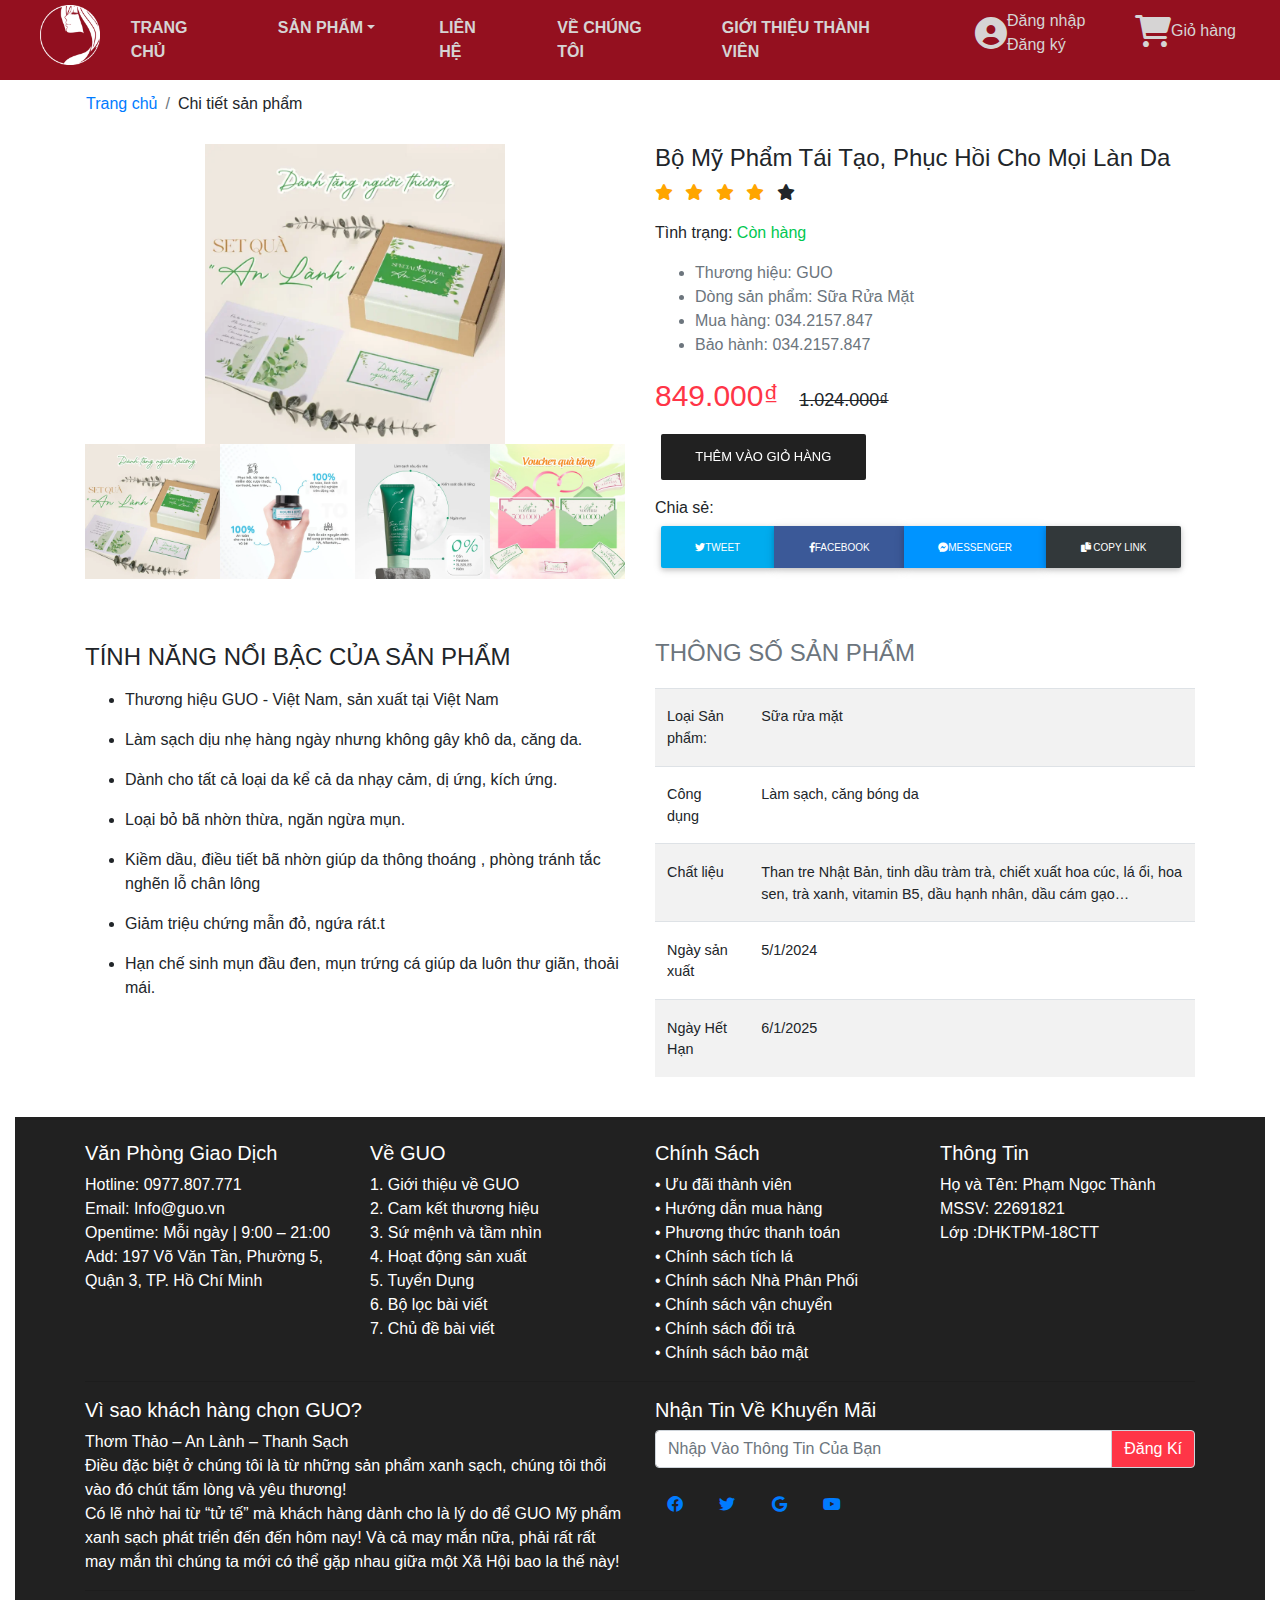
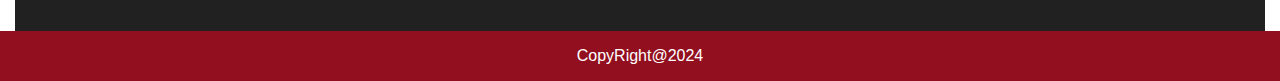
<file: html/ChiTietSanPham.html>
<!DOCTYPE html>
<html lang="en">

<head>
    <meta charset="UTF-8">
    <meta http-equiv="X-UA-Compatible" content="IE=edge">
    <meta name="viewport" content="width=device-width, initial-scale=1.0">
    <link rel="shortcut icon" href="../img/Logo/logo1.png" type="image/x-icon">
    <link rel="stylesheet" href="../css/bootstrap.min.css">
    <link rel="stylesheet" href="../css/all.min.css">
    <link rel="stylesheet" href="../css/TrangChu.css">
    <link rel="stylesheet" href="../css/mdb.css">
    <link rel="stylesheet" href="../css/hover-min.css">
    <link rel="stylesheet" href="../css/ChiTietSanPham.css">
    <link rel="stylesheet" href="../css/footer.css">
    <title>Chi tiết sản phẩm</title>
    <script src="../js/jquery-3.6.0.min.js"></script>
    <script src="../js/bootstrap.min.js"></script>
    <script src="../js/mdb.min.js"></script>
    <script src="../js/TrangChu.js"></script>
    <script src="../js/ChiTietSanPham.js"></script>
</head>

<body>
    <div class="container-fluid">
        <header class="row" style="background-color: rgb(148, 16, 31);">
            <div class="col-md-1">
                <a href="../html/TrangChu.html"><img src="../img/Logo/icon-192x192.png" class="navbar-brand img-fluid"
                        alt="" style="max-width: 150px; height: 70px; padding-left: 25px;"></a>
            </div>
            <nav class="navbar navbar-expand col-md-8">
                <ul class="navbar-nav m-auto">
                    <li class="nav-item pf-5 pr-5 align-items-center font-weight-bold"><a href="../html/TrangChu.html"
                            class="nav-link navbar-link">TRANG CHỦ</a></li>
                    <li class="nav-item dropdown pf-5 pr-5 align-items-center font-weight-bold">
                        <a href="" class="nav-link navbar-link dropdown-toggle" data-toggle="dropdown">SẢN PHẨM</a>
                        <div class="dropdown-menu">
                            <a href="../html/SanPham.html" class="dropdown-item pt-1 pb-0">Sữa Rửa Mặt</a>
                            <a href="../html/SanPham.html" class="dropdown-item pt-1 pb-0">Sản Phẩm Dưỡng Môi</a>
                            <a href="../html/SanPham.html" class="dropdown-item pt-1 pb-0">Nước Tẩy Trang</a>
                            <a href="../html/SanPham.html" class="dropdown-item pt-1 pb-0">Mặt Nạ</a>
                            <a href="../html/SanPham.html" class="dropdown-item pt-1 pb-0">Kem Chống Nắng</a>
                            <a href="../html/SanPham.html" class="dropdown-item pt-1 pb-0">Son Môi</a>
                            <a href="../html/SanPham.html" class="dropdown-item pt-1 pb-0">Serum Dưỡng Trắng</a>
                            <a href="../html/SanPham.html" class="dropdown-item pt-1 pb-0">Kem Chấm Mụn</a>
                        </div>
                    </li>
                    <li class="nav-item pf-5 pr-5 align-items-center font-weight-bold"><a href="../html/LienHe.html"
                            class="nav-link navbar-link">LIÊN HỆ</a></li>
                    <li class="nav-item pf-5 pr-5 align-items-center font-weight-bold"><a href="../html/VeChungToi.html"
                            class="nav-link navbar-link">VỀ CHÚNG TÔI</a></li>
                    <li class="nav-item pf-5 pr-5 align-items-center font-weight-bold"><a
                            href="../html/GioiThieuThanhVien.html" class="nav-link navbar-link">GIỚI THIỆU THÀNH
                            VIÊN</a></li>
                </ul>
            </nav>
            <div class="col-md-3">
                <div class="row h-100">
                    <div class="col-md d-flex flex-column justify-content-around">
                        <div>
                            <div class="d-inline-flex">
                                <div class="d-flex flex-column justify-content-around"><i
                                        class="fas fa-user-circle fa-2x navbar-link"></i></div>
                                <div>
                                    <a href="" class="text-decoration-none navbar-link" id="btnDangNhap"
                                        data-toggle="modal">Đăng nhập <br></a>
                                    <a href="../html/DangKy.html" class="text-decoration-none navbar-link">Đăng ký</a>
                                </div>
                            </div>
                        </div>
                    </div>
                    <div class="col-md d-flex flex-column justify-content-around">
                        <div class="">
                            <div class="d-inline-flex">
                                <div class="d-flex flex-column justify-content-around"><i
                                        class="fas fa-cart-shopping fa-2x navbar-link"></i></div>
                                <div class="d-flex flex-column justify-content-around">
                                    <a href="../html/GioHang.html" class="text-decoration-none navbar-link">Giỏ
                                        hàng</a>
                                </div>
                            </div>
                        </div>
                    </div>
                </div>
            </div>
        </header>
        <div class="container">
            <div>
                <div class="row w-100">
                    <ol class="breadcrumb bg-white">
                        <li class="breadcrumb-item"><a href="../html/TrangChu.html">Trang chủ</a></li>
                        <li class="breadcrumb-item" aria-current="page">Chi tiết sản phẩm</li>
                    </ol>
                </div>
                <div class="row">
                    <div class="col-md-6">
                        <div class="row">
                            <div class="col-12">
                                <div id="lotus" class="picture">
                                    <img class="img-fluid" src="../img/BepTu/Hop-qua-an-lanh-guo-768x768.webp"
                                        alt="Lotus" style="width: 600px; height: 300px;">
                                </div>
                                <div id="boat" class="picture" style="display:none">
                                    <img class="img-fluid" src="../img/BepTu/5.webp" alt="Boat"
                                        style="width: 600px; height: 300px;">
                                </div>
                                <div id="leaves" class="picture" style="display:none">
                                    <img class="img-fluid" src="../img/BepTu/6.webp" alt="Leaves"
                                        style="width: 600px; height: 300px;">
                                </div>
                                <div id="rocks" class="picture" style="display:none">
                                    <img class="img-fluid" src="../img/BepTu/4.webp" alt="Rocks"
                                        style="width: 600px; height: 300px;">
                                </div>
                            </div>
                        </div>
                        <div class="row no-gutters">
                            <div class="col">
                                <a href="javascript:void(0)" class="myhover" onclick="openImg('lotus');">
                                    <img class="img-fluid" src="../img/BepTu/Hop-qua-an-lanh-guo-768x768.webp"
                                        alt="Lotus">
                                </a>
                            </div>
                            <div class="col">
                                <a href="javascript:void(0)" class="myhover" onclick="openImg('boat');">
                                    <img class="img-fluid" src="../img/BepTu/5.webp" alt="Boat">
                                </a>
                            </div>
                            <div class="col">
                                <a href="javascript:void(0)" class="myhover" onclick="openImg('leaves');">
                                    <img class="img-fluid" src="../img/BepTu/6.webp" alt="Leaves">
                                </a>
                            </div>
                            <div class="col">
                                <a href="javascript:void(0)" class="myhover" onclick="openImg('rocks');">
                                    <img class="img-fluid" src="../img/BepTu/4.webp" alt="Rocks">
                                </a>
                            </div>
                        </div>
                    </div>
                    <div class="col-md-6">
                        <h4>Bộ Mỹ Phẩm Tái Tạo, Phục Hồi Cho Mọi Làn Da</h4>
                        <div>
                            <ul class="list-unstyled list-inline">
                                <li class="list-inline-item"><span class="fa fa-star checked"></span></li>
                                <li class="list-inline-item"><span class="fa fa-star checked"></span></li>
                                <li class="list-inline-item"><span class="fa fa-star checked"></span></li>
                                <li class="list-inline-item"><span class="fa fa-star checked"></span></li>
                                <li class="list-inline-item"><span class="fa fa-star"></span></li>
                            </ul>
                        </div>
                        <p id="tinhtrang">
                            <span>Tình trạng: </span>
                            <span class="text-success">Còn hàng</span>
                        </p>
                        <ul class="text-muted">
                            <li><span>Thương hiệu: </span>GUO</li>
                            <li><span>Dòng sản phẩm: </span>Sữa Rửa Mặt</li>
                            <li><span>Mua hàng: </span>034.2157.847</li>
                            <li><span>Bảo hành: </span>034.2157.847</li>
                        </ul>
                        <div>
                            <span class="text-danger " style="font-size: 30px;">849.000₫</span>
                            <span class="pl-3" style="font-size: 18px; text-decoration: line-through;">1.024.000₫</span>
                        </div>
                        <button type="button" class="btn btn-dark my-3 hvr-sweep-to-right">Thêm vào giỏ
                            hàng</button>
                        <div>
                            <div>Chia sẻ:</div>
                            <div>
                                <div class="sharebuttons btn-group btn-group-justified">
                                    <a href="" class="btn btn-twitter" target="_blank"><i
                                            class="fa-brands fa-twitter"></i></i><span>Tweet</span></a>
                                    <a href="" class="btn btn-facebook" target="_blank"><i
                                            class="fa-brands fa-facebook-f"></i><span>Facebook</span></a>
                                    <a href="" class="btn btn-messenger"><i
                                            class="fa-brands fa-facebook-messenger"></i><span>Messenger</span></a>
                                    <a href="" class="btn btn-copy"><i class="fa-solid fa-copy"></i> <span>Copy
                                            Link</span></a>
                                </div>
                            </div>
                        </div>
                    </div>
                </div>
                <div class="row pt-md-5">
                    <div class="col-md-6 pt-3">
                        <h4 class="text-uppercase">Tính năng nổi bậc của sản phẩm</h4>
                        <ul>
                            <li class="py-md-2">Thương hiệu GUO - Việt Nam, sản xuất tại Việt Nam</li>
                            <li class="py-md-2">Làm sạch dịu nhẹ hàng ngày nhưng không gây khô da, căng da.</li>
                            <li class="py-md-2">Dành cho tất cả loại da kể cả da nhạy cảm, dị ứng, kích ứng.</li>
                            <li class="py-md-2">Loại bỏ bã nhờn thừa, ngăn ngừa mụn.</li>
                            <li class="py-md-2">Kiềm dầu, điều tiết bã nhờn giúp da thông thoáng , phòng tránh tắc nghẽn
                                lỗ chân lông</li>
                            <li class="py-md-2">Giảm triệu chứng mẫn đỏ, ngứa rát.t</li>
                            <li class="py-md-2">Hạn chế sinh mụn đầu đen, mụn trứng cá giúp da luôn thư giãn, thoải mái.
                            </li>
                        </ul>
                    </div>
                    <div class="col-md-6">
                        <div>
                            <table class="table table-striped">
                                <caption style="caption-side: top;">
                                    <h4 class="text-uppercase">Thông số Sản Phẩm</h4>
                                    <caption>
                                    <tbody>
                                <tr>
                                    <td>Loại Sản phẩm:</td>
                                    <td>Sữa rửa mặt</td>
                                </tr>
                                <tr>
                                    <td>Công dụng</td>
                                    <td>Làm sạch, căng bóng da</td>
                                </tr>
                                <tr>
                                    <td>Chất liệu </td>
                                    <td>Than tre Nhật Bản, tinh dầu tràm trà, chiết xuất hoa cúc, lá ổi, hoa sen, trà
                                        xanh, vitamin B5, dầu hạnh nhân, dầu cám
                                        gạo…</td>
                                </tr>
                                <tr>
                                    <td>Ngày sản xuất</td>
                                    <td>5/1/2024</td>
                                </tr>
                                <tr>
                                    <td>Ngày Hết Hạn</td>
                                    <td>6/1/2025</td>
                                </tr>

                                </tbody>
                            </table>
                        </div>
                    </div>
                </div>
            </div>
        </div>
        <section class="footer bg-dark text-white py-4">
            <div class="container">
                <div class="row">
                    <div class="col-md-3">
                        <h5>Văn Phòng Giao Dịch</h5>
                        <ul class="listmenu">
                            <li class="li_Menu"><a href="#" title="Hotline"> Hotline: 0977.807.771</a></li>
                            <li class="li_Menu"><a href="#" title="Trang Chủ"> Email: Info@guo.vn</a></li>
                            <li class="li_Menu"><a href="#" title="Trang Chủ"> Opentime: Mỗi ngày | 9:00 – 21:00</a>
                            </li>
                            <li class="li_Menu"><a href="#" title="Trang Chủ"> Add: 197 Võ Văn Tần, Phường 5, Quận 3,
                                    TP. Hồ Chí Minh</a></li>
                        </ul>
                    </div>
                    <div class="col-md-3">
                        <h5>Về GUO</h5>
                        <ul class="listmenu">
                            <li class="li_Menu"><a href="#" title="Hotline"> 1. Giới thiệu về GUO</a></li>
                            <li class="li_Menu"><a href="#" title="Trang Chủ"> 2. Cam kết thương hiệu</a></li>
                            <li class="li_Menu"><a href="#" title="Trang Chủ"> 3. Sứ mệnh và tầm nhìn</a>
                            </li>
                            <li class="li_Menu"><a href="#" title="Trang Chủ"> 4. Hoạt động sản xuất</a></li>
                            <li class="li_Menu"><a href="#" title="Trang Chủ"> 5. Tuyển Dụng</a></li>
                            <li class="li_Menu"><a href="#" title="Trang Chủ"> 6. Bộ lọc bài viết</a></li>
                            <li class="li_Menu"><a href="#" title="Trang Chủ"> 7. Chủ đề bài viết</a></li>
                        </ul>
                    </div>
                    <div class="col-md-3">
                        <h5>Chính Sách </h5>
                        <ul class="listmenu">
                            <li class="li_Menu"><a href="#" title="Hotline"> • Ưu đãi thành viên</a></li>
                            <li class="li_Menu"><a href="#" title="Trang Chủ"> • Hướng dẫn mua hàng</a></li>
                            <li class="li_Menu"><a href="#" title="Trang Chủ"> • Phương thức thanh toán</a>
                            </li>
                            <li class="li_Menu"><a href="#" title="Trang Chủ"> • Chính sách tích lá</a></li>
                            <li class="li_Menu"><a href="#" title="Trang Chủ"> • Chính sách Nhà Phân Phối</a></li>
                            <li class="li_Menu"><a href="#" title="Trang Chủ"> • Chính sách vận chuyển</a></li>
                            <li class="li_Menu"><a href="#" title="Trang Chủ"> • Chính sách đổi trả</a></li>
                            <li class="li_Menu"><a href="#" title="Trang Chủ"> • Chính sách bảo mật</a></li>
                        </ul>
                    </div>
                    <div class="col-md-3">
                        <h5>Thông Tin</h5>
                        <ul class="listmenu">
                            <li class="li_Menu"><a href="../html/GioiThieuThanhVien.html" title="Trang Chủ"> Họ và Tên:
                                    Phạm Ngọc Thành</a></li>
                            <li class="li_Menu"><a href="../html/GioiThieuThanhVien.html" title="Trang Chủ">MSSV:
                                    22691821</a></li>
                            <li class="li_Menu"><a href="../html/GioiThieuThanhVien.html" title="Trang Chủ"> Lớp
                                    :DHKTPM-18CTT</a></li>

                        </ul>
                    </div>
                </div>
                <hr>
                <div class="row">
                    <div class="col-md-6">
                        <h5>Vì sao khách hàng chọn GUO?
                        </h5>
                        <p class="m-0">Thơm Thảo – An Lành – Thanh Sạch</p>
                        <p class="m-0">Điều đặc biệt ở chúng tôi là từ những sản phẩm xanh sạch, chúng tôi thổi vào đó
                            chút tấm lòng và yêu thương!</p>
                        <p class="m-0">Có lẽ nhờ hai từ “tử tế” mà khách hàng dành cho là lý do để GUO Mỹ phẩm xanh sạch
                            phát triển đến đến hôm nay! Và cả may
                            mắn nữa, phải rất rất may mắn thì chúng ta mới có thể gặp nhau giữa một Xã Hội bao la thế
                            này!</p>

                    </div>
                    <div class="col-md-6">
                        <h5>Nhận Tin Về Khuyến Mãi</h5>
                        <div class="input-group mb-3">
                            <input type="text" class="form-control" placeholder="Nhập Vào Thông Tin Của Bạn"
                                aria-label="Recipient's username" aria-describedby="basic-addon2">
                            <div class="input-group-append">
                                <span class="input-group-text text-white btn-danger" id="basic-addon2">Đăng Kí</span>
                            </div>
                        </div>
                        <div>
                            <!-- Update the `href` attributes with your actual social media links -->
                            <a href="https://www.facebook.com/profile.php?id=61557490796759&mibextid=ZbWKwL"
                                class="box50 border border-dark mr-2">
                                <i class="fa-brands fa-facebook"></i>
                            </a>
                            <a href="https://www.twitter.com/yourprofile" class="box50 border border-dark mr-2">
                                <i class="fa-brands fa-twitter"></i>
                            </a>
                            <a href="http://www.google.com/" class="box50 border border-dark mr-2">
                                <i class="fa-brands fa-google"></i>
                            </a>
                            <a href="https://www.youtube.com/" class="box50 border border-dark mr-2">
                                <i class="fa-brands fa-youtube"></i>
                            </a>
                        </div>
                    </div>
                </div>
                <hr>
                <div class="row">

                </div>
        </section>
    </div>
    <div style="background-color: #920F1F; height: 50px; display: flex; align-items: center; justify-content: center;">
        <h6 style="color: white; margin: 0;">CopyRight@2024</h6>
    </div>

    <!-- Modal đăng nhập -->
    <!-- Phần modal: impor thư viện mba -->
    <div class="modal fade" id="signinPage">
        <div class="modal-dialog">
            <div class="modal-content">

                <div class="modal-header text-center">
                    <h3 class="modal-title w-100 dark-grey-text font-weight-bold">Đăng nhập</h3>
                    <button type="button" class="close" data-dismiss="modal" aria-label="Close">&times;</button>
                </div>

                <div class="modal-body mx-4">
                    <div class="md-form">
                        <input type="email" id="email" class="form-control validate">
                        <label data-error="wrong" data-success="right">Tên đăng nhập</label>
                    </div>

                    <div class="md-form">
                        <input type="password" id="password" class="form-control validate">
                        <label data-error="wrong" data-success="right">Mật khẩu</label>
                        <p class="font-small blue-text d-flex justify-content-end"><a href="#"
                                class="blue-text ml-1">Quên
                                mật khẩu?</a></p>
                    </div>

                    <div class="text-center mb-3">
                        <button type="button" onclick="checkLogin()" class="btn btn-primary btn-block z-depth-1a">Đăng
                            nhập</button>
                    </div>
                    <p class="font-small dark-grey-text d-flex justify-content-center">hoặc đăng nhập với:</p>

                    <div class="row my-3 justify-content-center">
                        <button type="button" class="btn btn-primary z-depth-1a"><i
                                class="fab fa-facebook-f text-center"></i></button>
                        <button type="button" class="btn btn-purple z-depth-1a"><i
                                class="fab fa-twitter text-center"></i></button>
                        <button type="button" class="btn btn-red z-depth-1a"><i
                                class="fab fa-google-plus-g text-center"></i></button>
                    </div>
                </div>
            </div>
        </div>
    </div>

    <script>
        function checkLogin() {
            var email = document.getElementById("email").value;
            var password = document.getElementById("password").value;

            if (email === "example@gmail.com" && password === "123456") {
                alert("Đăng nhập thành công!");
                $('#signinPage').modal('hide');
            } else {
                alert("Tên đăng nhập hoặc mật khẩu không đúng!");
            }
        }
    </script>
</body>

</html>
</file>
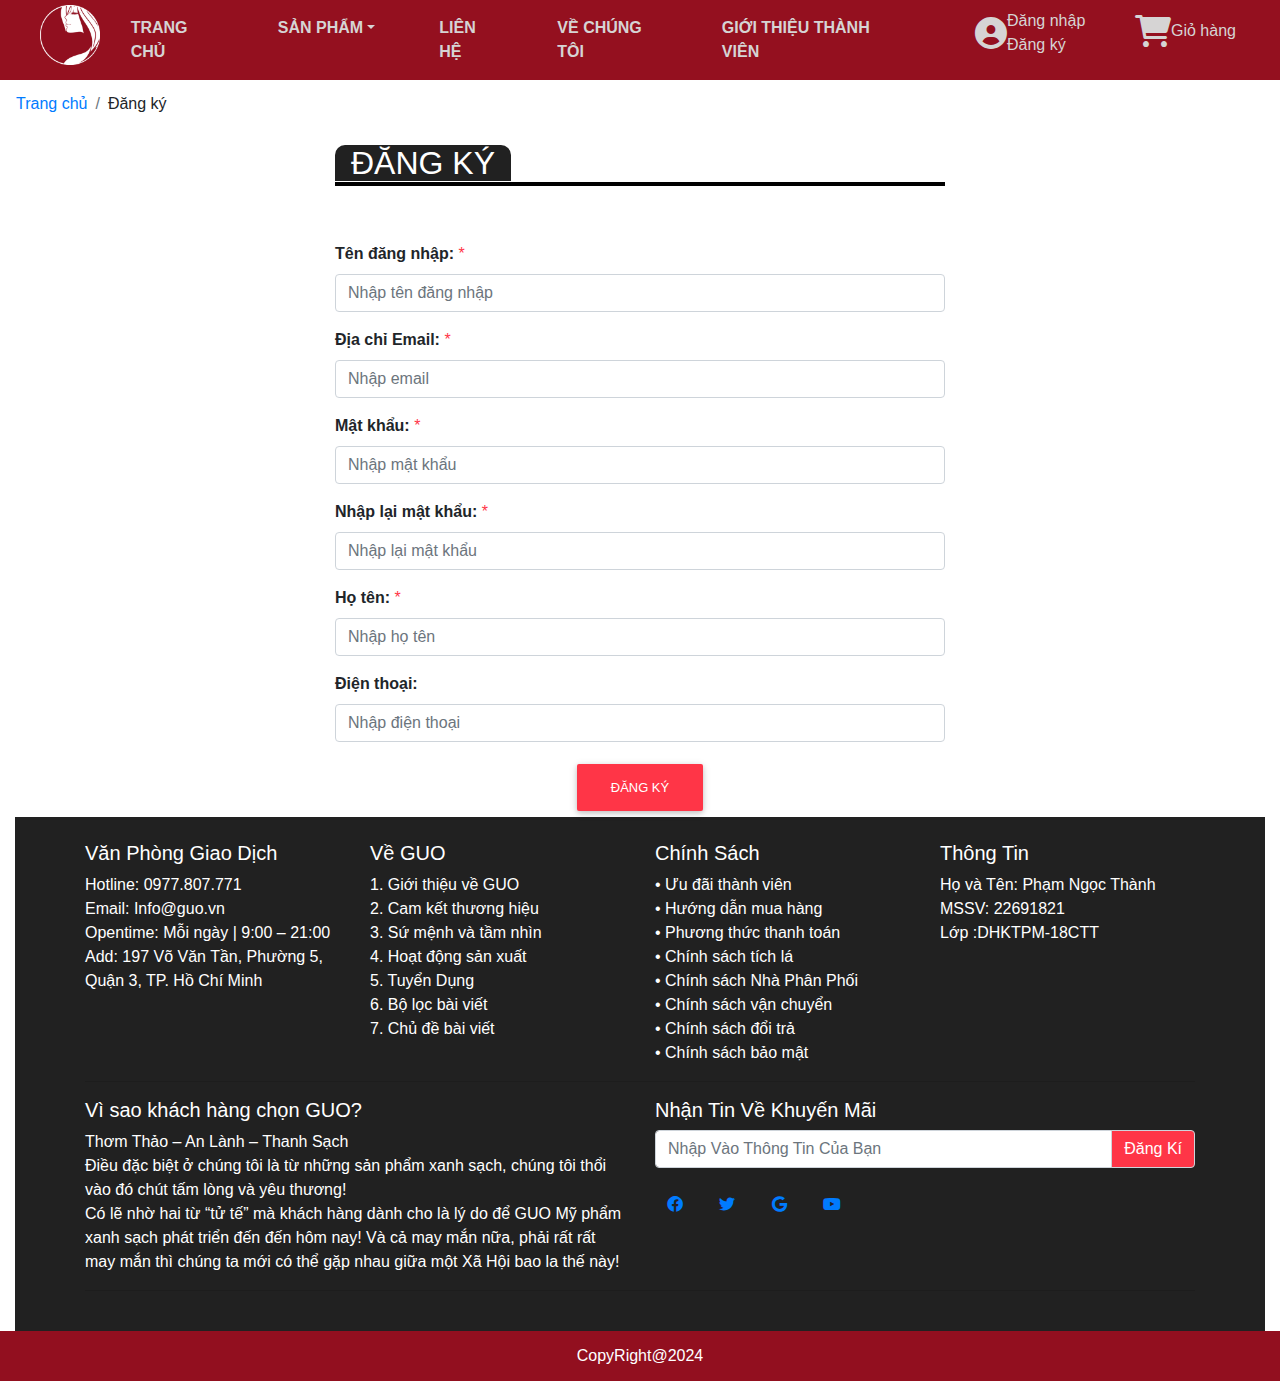
<file: html/DangKy.html>
<!DOCTYPE html>
<html lang="en">

<head>
    <meta charset="UTF-8">
    <meta http-equiv="X-UA-Compatible" content="IE=edge">
    <meta name="viewport" content="width=device-width, initial-scale=1.0">
    <link rel="stylesheet" href="../css/bootstrap.min.css">
    <link rel="stylesheet" href="../css/all.min.css">
    <link rel="stylesheet" href="../css/TrangChu.css">
    <link rel="stylesheet" href="../css/mdb.css">
    <title>Đăng nhập</title>
    <script src="../js/jquery-3.6.0.min.js"></script>
    <script src="../js/bootstrap.min.js"></script>
    <script src="../js/mdb.min.js"></script>
    <script src="../js/TrangChu.js"></script>
    <script src="../js/DangKy.js"></script>
    <link rel="stylesheet" href="../css/footer.css">
</head>

<body>
    <div class="container-fluid">
        <header class="row" style="background-color: rgb(148, 16, 31);">
            <div class="col-md-1">
                <a href="../html/TrangChu.html"><img src="../img/Logo/icon-192x192.png" class="navbar-brand img-fluid"
                        alt="" style="max-width: 150px; height: 70px; padding-left: 25px;"></a>
            </div>
            <nav class="navbar navbar-expand col-md-8">
                <ul class="navbar-nav m-auto">
                    <li class="nav-item pf-5 pr-5 align-items-center font-weight-bold"><a href="../html/TrangChu.html"
                            class="nav-link navbar-link">TRANG CHỦ</a></li>
                    <li class="nav-item dropdown pf-5 pr-5 align-items-center font-weight-bold">
                        <a href="" class="nav-link navbar-link dropdown-toggle" data-toggle="dropdown">SẢN PHẨM</a>
                        <div class="dropdown-menu">
                            <a href="../html/SanPham.html" class="dropdown-item pt-1 pb-0">Sữa Rửa Mặt</a>
                            <a href="../html/SanPham.html" class="dropdown-item pt-1 pb-0">Sản Phẩm Dưỡng Môi</a>
                            <a href="../html/SanPham.html" class="dropdown-item pt-1 pb-0">Nước Tẩy Trang</a>
                            <a href="../html/SanPham.html" class="dropdown-item pt-1 pb-0">Mặt Nạ</a>
                            <a href="../html/SanPham.html" class="dropdown-item pt-1 pb-0">Kem Chống Nắng</a>
                            <a href="../html/SanPham.html" class="dropdown-item pt-1 pb-0">Son Môi</a>
                            <a href="../html/SanPham.html" class="dropdown-item pt-1 pb-0">Serum Dưỡng Trắng</a>
                            <a href="../html/SanPham.html" class="dropdown-item pt-1 pb-0">Kem Chấm Mụn</a>
                        </div>
                    </li>
                    <li class="nav-item pf-5 pr-5 align-items-center font-weight-bold"><a href="../html/LienHe.html"
                            class="nav-link navbar-link">LIÊN HỆ</a></li>
                    <li class="nav-item pf-5 pr-5 align-items-center font-weight-bold"><a href="../html/VeChungToi.html"
                            class="nav-link navbar-link">VỀ CHÚNG TÔI</a></li>
                    <li class="nav-item pf-5 pr-5 align-items-center font-weight-bold"><a
                            href="../html/GioiThieuThanhVien.html" class="nav-link navbar-link">GIỚI THIỆU THÀNH
                            VIÊN</a></li>
                </ul>
            </nav>
            <div class="col-md-3">
                <div class="row h-100">
                    <div class="col-md d-flex flex-column justify-content-around">
                        <div>
                            <div class="d-inline-flex">
                                <div class="d-flex flex-column justify-content-around"><i
                                        class="fas fa-user-circle fa-2x navbar-link"></i></div>
                                <div>
                                    <a href="" class="text-decoration-none navbar-link" id="btnDangNhap"
                                        data-toggle="modal">Đăng nhập <br></a>
                                    <a href="../html/DangKy.html" class="text-decoration-none navbar-link">Đăng ký</a>
                                </div>
                            </div>
                        </div>
                    </div>
                    <div class="col-md d-flex flex-column justify-content-around">
                        <div class="">
                            <div class="d-inline-flex">
                                <div class="d-flex flex-column justify-content-around"><i
                                        class="fas fa-cart-shopping fa-2x navbar-link"></i></div>
                                <div class="d-flex flex-column justify-content-around">
                                    <a href="../html/GioHang.html" class="text-decoration-none navbar-link">Giỏ
                                        hàng</a>
                                </div>
                            </div>
                        </div>
                    </div>
                </div>
            </div>
        </header>
        <div class="row w-100">
            <ol class="breadcrumb bg-white">
                <li class="breadcrumb-item"><a href="../html/TrangChu.html">Trang chủ</a></li>
                <li class="breadcrumb-item" aria-current="page">Đăng ký</li>
            </ol>
        </div>
        <div class="container-fluid">
            <h2 class="w-50 mx-auto text-uppercase" style="border-bottom: 4px solid #000;"><span
                    class="pl-3 pr-3 bg-dark text-white" style="border-radius: 10px 10px 0 0;">Đăng ký</span></h2>
            <form action="" class="w-50 pt-5 mx-auto bg-white">
                <div class="form-group">
                    <label for="txtLoginName" class="font-weight-bold">Tên đăng nhập: <span
                            class="font-weight-normal text-danger" id="lblLoginName">*</span></label>
                    <input type="text" class="form-control" id="txtLoginName" placeholder="Nhập tên đăng nhập">
                </div>
                <div class="form-group">
                    <label for="txtEmail" class="font-weight-bold">Địa chỉ Email: <span
                            class="font-weight-normal text-danger" id="lblEmail">*</span></label>
                    <input type="email" class="form-control" id="txtEmail" placeholder="Nhập email">
                </div>
                <div class="form-group">
                    <label for="txtPassword" class="font-weight-bold">Mật khẩu: <span
                            class="font-weight-normal text-danger" id="lblPassword">*</span></label>
                    <input type="password" class="form-control" name="password" id="txtPassword"
                        placeholder="Nhập mật khẩu">
                </div>
                <div class="form-group">
                    <label for="txtConfirmPassword" class="font-weight-bold">Nhập lại mật khẩu: <span
                            class="font-weight-normal text-danger" id="lblEmail">*</span></label>
                    <input type="password" class="form-control" name="confirm_password" id="txtConfirmPassword"
                        placeholder="Nhập lại mật khẩu">
                </div>
                <div class="form-group">
                    <label for="txtName" class="font-weight-bold">Họ tên: <span class="font-weight-normal text-danger"
                            id="lblName">*</span></label>
                    <input type="text" class="form-control" name="name" id="txtName" placeholder="Nhập họ tên">
                </div>
                <div class="form-group">
                    <label for="txtTel" class="font-weight-bold">Điện thoại: <span
                            class="font-weight-normal text-danger" id="lblTel"></span></label>
                    <input type="tel" class="form-control" name="name" id="txtTel" placeholder="Nhập điện thoại">
                </div>
                <div class="d-flex justify-content-center"><button type="button" class="btn btn-danger"
                        id="btnDangKy">Đăng ký</button>
                </div>
            </form>
        </div>

        <section class="footer bg-dark text-white py-4">
            <div class="container">
                <div class="row">
                    <div class="col-md-3">
                        <h5>Văn Phòng Giao Dịch</h5>
                        <ul class="listmenu">
                            <li class="li_Menu"><a href="#" title="Hotline"> Hotline: 0977.807.771</a></li>
                            <li class="li_Menu"><a href="#" title="Trang Chủ"> Email: Info@guo.vn</a></li>
                            <li class="li_Menu"><a href="#" title="Trang Chủ"> Opentime: Mỗi ngày | 9:00 – 21:00</a>
                            </li>
                            <li class="li_Menu"><a href="#" title="Trang Chủ"> Add: 197 Võ Văn Tần, Phường 5, Quận 3,
                                    TP. Hồ Chí Minh</a></li>
                        </ul>
                    </div>
                    <div class="col-md-3">
                        <h5>Về GUO</h5>
                        <ul class="listmenu">
                            <li class="li_Menu"><a href="#" title="Hotline"> 1. Giới thiệu về GUO</a></li>
                            <li class="li_Menu"><a href="#" title="Trang Chủ"> 2. Cam kết thương hiệu</a></li>
                            <li class="li_Menu"><a href="#" title="Trang Chủ"> 3. Sứ mệnh và tầm nhìn</a>
                            </li>
                            <li class="li_Menu"><a href="#" title="Trang Chủ"> 4. Hoạt động sản xuất</a></li>
                            <li class="li_Menu"><a href="#" title="Trang Chủ"> 5. Tuyển Dụng</a></li>
                            <li class="li_Menu"><a href="#" title="Trang Chủ"> 6. Bộ lọc bài viết</a></li>
                            <li class="li_Menu"><a href="#" title="Trang Chủ"> 7. Chủ đề bài viết</a></li>
                        </ul>
                    </div>
                    <div class="col-md-3">
                        <h5>Chính Sách </h5>
                        <ul class="listmenu">
                            <li class="li_Menu"><a href="#" title="Hotline"> • Ưu đãi thành viên</a></li>
                            <li class="li_Menu"><a href="#" title="Trang Chủ"> • Hướng dẫn mua hàng</a></li>
                            <li class="li_Menu"><a href="#" title="Trang Chủ"> • Phương thức thanh toán</a>
                            </li>
                            <li class="li_Menu"><a href="#" title="Trang Chủ"> • Chính sách tích lá</a></li>
                            <li class="li_Menu"><a href="#" title="Trang Chủ"> • Chính sách Nhà Phân Phối</a></li>
                            <li class="li_Menu"><a href="#" title="Trang Chủ"> • Chính sách vận chuyển</a></li>
                            <li class="li_Menu"><a href="#" title="Trang Chủ"> • Chính sách đổi trả</a></li>
                            <li class="li_Menu"><a href="#" title="Trang Chủ"> • Chính sách bảo mật</a></li>
                        </ul>
                    </div>
                    <div class="col-md-3">
                        <h5>Thông Tin</h5>
                        <ul class="listmenu">
                            <li class="li_Menu"><a href="../html/GioiThieuThanhVien.html" title="Trang Chủ"> Họ và Tên:
                                    Phạm Ngọc Thành</a></li>
                            <li class="li_Menu"><a href="../html/GioiThieuThanhVien.html" title="Trang Chủ">MSSV:
                                    22691821</a></li>
                            <li class="li_Menu"><a href="../html/GioiThieuThanhVien.html" title="Trang Chủ"> Lớp
                                    :DHKTPM-18CTT</a></li>
                        </ul>
                    </div>
                </div>
                <hr>
                <div class="row">
                    <div class="col-md-6">
                        <h5>Vì sao khách hàng chọn GUO?
                        </h5>
                        <p class="m-0">Thơm Thảo – An Lành – Thanh Sạch</p>
                        <p class="m-0">Điều đặc biệt ở chúng tôi là từ những sản phẩm xanh sạch, chúng tôi thổi vào đó
                            chút tấm lòng và yêu thương!</p>
                        <p class="m-0">Có lẽ nhờ hai từ “tử tế” mà khách hàng dành cho là lý do để GUO Mỹ phẩm xanh sạch
                            phát triển đến đến hôm nay! Và cả may
                            mắn nữa, phải rất rất may mắn thì chúng ta mới có thể gặp nhau giữa một Xã Hội bao la thế
                            này!</p>

                    </div>
                    <div class="col-md-6">
                        <h5>Nhận Tin Về Khuyến Mãi</h5>
                        <div class="input-group mb-3">
                            <input type="text" class="form-control" placeholder="Nhập Vào Thông Tin Của Bạn"
                                aria-label="Recipient's username" aria-describedby="basic-addon2">
                            <div class="input-group-append">
                                <span class="input-group-text text-white btn-danger" id="basic-addon2">Đăng Kí</span>
                            </div>
                        </div>
                        <div>
                            <!-- Update the `href` attributes with your actual social media links -->
                            <a href="https://www.facebook.com/profile.php?id=61557490796759&mibextid=ZbWKwL"
                                class="box50 border border-dark mr-2">
                                <i class="fa-brands fa-facebook"></i>
                            </a>
                            <a href="https://www.twitter.com/yourprofile" class="box50 border border-dark mr-2">
                                <i class="fa-brands fa-twitter"></i>
                            </a>
                            <a href="http://www.google.com/" class="box50 border border-dark mr-2">
                                <i class="fa-brands fa-google"></i>
                            </a>
                            <a href="https://www.youtube.com/" class="box50 border border-dark mr-2">
                                <i class="fa-brands fa-youtube"></i>
                            </a>
                        </div>
                    </div>
                </div>
                <hr>
                <div class="row">

                </div>
        </section>
    </div>
    <div style="background-color: #920F1F; height: 50px; display: flex; align-items: center; justify-content: center;">
        <h6 style="color: white; margin: 0;">CopyRight@2024</h6>
    </div>

    <!-- Modal đăng nhập -->
    <!-- Phần modal: impor thư viện mba -->
    <div class="modal fade" id="signinPage">
        <div class="modal-dialog">
            <div class="modal-content">

                <div class="modal-header text-center">
                    <h3 class="modal-title w-100 dark-grey-text font-weight-bold">Đăng nhập</h3>
                    <button type="button" class="close" data-dismiss="modal" aria-label="Close">&times;</button>
                </div>

                <div class="modal-body mx-4">
                    <div class="md-form">
                        <input type="email" id="email" class="form-control validate">
                        <label data-error="wrong" data-success="right">Tên đăng nhập</label>
                    </div>

                    <div class="md-form">
                        <input type="password" id="password" class="form-control validate">
                        <label data-error="wrong" data-success="right">Mật khẩu</label>
                        <p class="font-small blue-text d-flex justify-content-end"><a href="#"
                                class="blue-text ml-1">Quên
                                mật khẩu?</a></p>
                    </div>

                    <div class="text-center mb-3">
                        <button type="button" onclick="checkLogin()" class="btn btn-primary btn-block z-depth-1a">Đăng
                            nhập</button>
                    </div>
                    <p class="font-small dark-grey-text d-flex justify-content-center">hoặc đăng nhập với:</p>

                    <div class="row my-3 justify-content-center">
                        <button type="button" class="btn btn-primary z-depth-1a"><i
                                class="fab fa-facebook-f text-center"></i></button>
                        <button type="button" class="btn btn-purple z-depth-1a"><i
                                class="fab fa-twitter text-center"></i></button>
                        <button type="button" class="btn btn-red z-depth-1a"><i
                                class="fab fa-google-plus-g text-center"></i></button>
                    </div>
                </div>
            </div>
        </div>
    </div>

    <script>
        function checkLogin() {
            var email = document.getElementById("email").value;
            var password = document.getElementById("password").value;

            if (email === "example@gmail.com" && password === "123456") {
                alert("Đăng nhập thành công!");
                $('#signinPage').modal('hide');
            } else {
                alert("Tên đăng nhập hoặc mật khẩu không đúng!");
            }
        }
    </script>
</body>

</html>
</file>
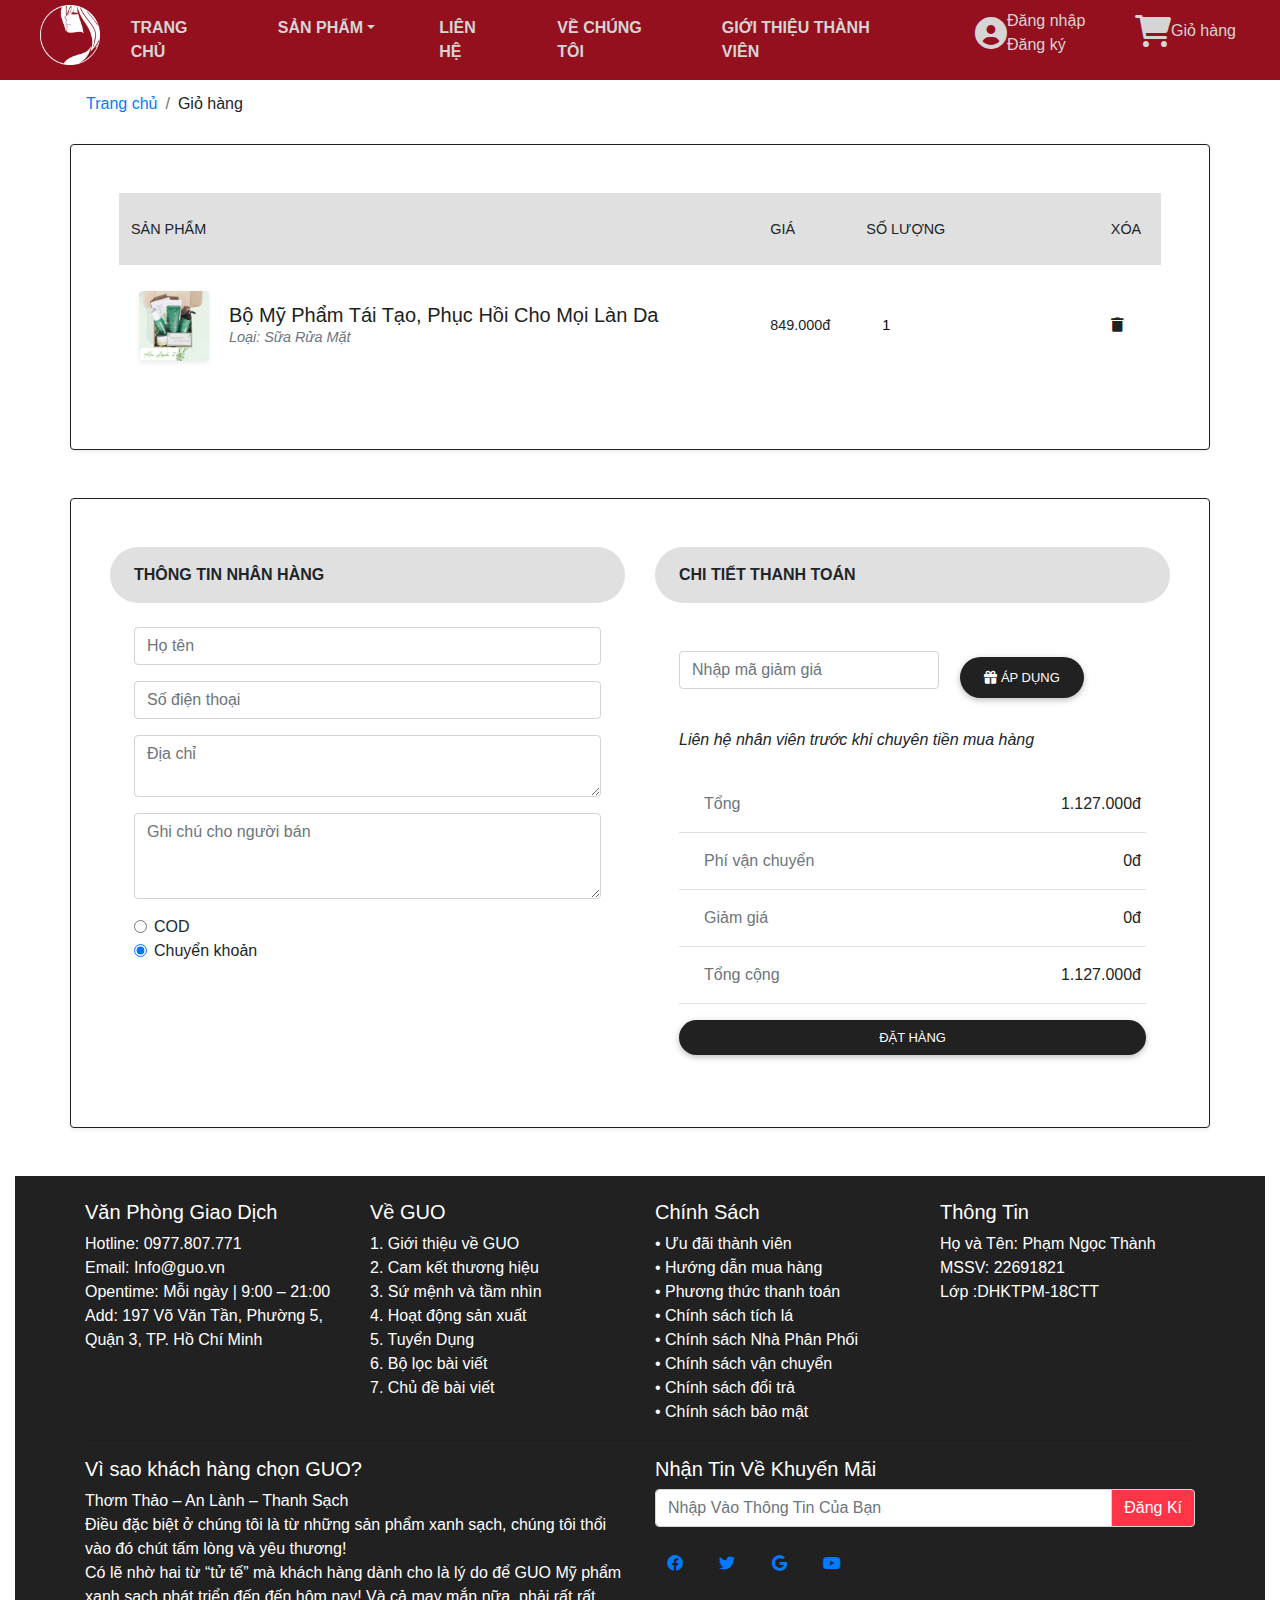
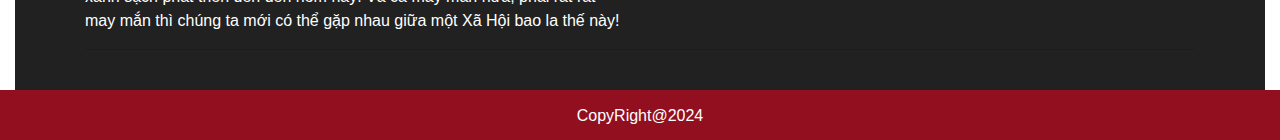
<file: html/GioHang.html>
<!DOCTYPE html>
<html lang="en">

<head>
    <meta charset="UTF-8">
    <meta http-equiv="X-UA-Compatible" content="IE=edge">
    <meta name="viewport" content="width=device-width, initial-scale=1.0">
    <link rel="stylesheet" href="../css/bootstrap.min.css">
    <link rel="stylesheet" href="../css/all.min.css">
    <link rel="stylesheet" href="../css/TrangChu.css">
    <link rel="stylesheet" href="../css/mdb.css">
    <link rel="stylesheet" href="../css/footer.css">
    <title>Giỏ hàng</title>
    <style>
        body {
            /* background: #eecda3; */
            /* background: -webkit-linear-gradient(to right, #eecda3, #ef629f);
            background: linear-gradient(to right, #eecda3, #ef629f); */
            min-height: 100vh;
        }

        input[type="number"]:hover {
            border: 0;
        }
    </style>
    <script src="../js/jquery-3.6.0.min.js"></script>
    <script src="../js/bootstrap.min.js"></script>
    <script src="../js/mdb.min.js"></script>
    <script src="../js/TrangChu.js"></script>
    <script src="../js/GioHang.js"></script>
</head>

<body>
    <div class="container-fluid">
        <header class="row" style="background-color: rgb(148, 16, 31);">
            <div class="col-md-1">
                <a href="../html/TrangChu.html"><img src="../img/Logo/icon-192x192.png" class="navbar-brand img-fluid"
                        alt="" style="max-width: 150px; height: 70px; padding-left: 25px;"></a>
            </div>
            <nav class="navbar navbar-expand col-md-8">
                <ul class="navbar-nav m-auto">
                    <li class="nav-item pf-5 pr-5 align-items-center font-weight-bold"><a href="../html/TrangChu.html"
                            class="nav-link navbar-link">TRANG CHỦ</a></li>
                    <li class="nav-item dropdown pf-5 pr-5 align-items-center font-weight-bold">
                        <a href="" class="nav-link navbar-link dropdown-toggle" data-toggle="dropdown">SẢN PHẨM</a>
                        <div class="dropdown-menu">
                            <a href="../html/SanPham.html" class="dropdown-item pt-1 pb-0">Sữa Rửa Mặt</a>
                            <a href="../html/SanPham.html" class="dropdown-item pt-1 pb-0">Sản Phẩm Dưỡng Môi</a>
                            <a href="../html/SanPham.html" class="dropdown-item pt-1 pb-0">Nước Tẩy Trang</a>
                            <a href="../html/SanPham.html" class="dropdown-item pt-1 pb-0">Mặt Nạ</a>
                            <a href="../html/SanPham.html" class="dropdown-item pt-1 pb-0">Kem Chống Nắng</a>
                            <a href="../html/SanPham.html" class="dropdown-item pt-1 pb-0">Son Môi</a>
                            <a href="../html/SanPham.html" class="dropdown-item pt-1 pb-0">Serum Dưỡng Trắng</a>
                            <a href="../html/SanPham.html" class="dropdown-item pt-1 pb-0">Kem Chấm Mụn</a>
                        </div>
                    </li>
                    <li class="nav-item pf-5 pr-5 align-items-center font-weight-bold"><a href="../html/LienHe.html"
                            class="nav-link navbar-link">LIÊN HỆ</a></li>
                    <li class="nav-item pf-5 pr-5 align-items-center font-weight-bold"><a href="../html/VeChungToi.html"
                            class="nav-link navbar-link">VỀ CHÚNG TÔI</a></li>
                    <li class="nav-item pf-5 pr-5 align-items-center font-weight-bold"><a
                            href="../html/GioiThieuThanhVien.html" class="nav-link navbar-link">GIỚI THIỆU THÀNH
                            VIÊN</a></li>
                </ul>
            </nav>
            <div class="col-md-3">
                <div class="row h-100">
                    <div class="col-md d-flex flex-column justify-content-around">
                        <div>
                            <div class="d-inline-flex">
                                <div class="d-flex flex-column justify-content-around"><i
                                        class="fas fa-user-circle fa-2x navbar-link"></i></div>
                                <div>
                                    <a href="" class="text-decoration-none navbar-link" id="btnDangNhap"
                                        data-toggle="modal">Đăng nhập <br></a>
                                    <a href="../html/DangKy.html" class="text-decoration-none navbar-link">Đăng ký</a>
                                </div>
                            </div>
                        </div>
                    </div>
                    <div class="col-md d-flex flex-column justify-content-around">
                        <div class="">
                            <div class="d-inline-flex">
                                <div class="d-flex flex-column justify-content-around"><i
                                        class="fas fa-cart-shopping fa-2x navbar-link"></i></div>
                                <div class="d-flex flex-column justify-content-around">
                                    <a href="../html/GioHang.html" class="text-decoration-none navbar-link">Giỏ
                                        hàng</a>
                                </div>
                            </div>
                        </div>
                    </div>
                </div>
            </div>
        </header>
        <div class="pb-5">
            <div>
                <div class="container">
                    <div class="row w-100">
                        <ol class="breadcrumb bg-white">
                            <li class="breadcrumb-item"><a href="../html/TrangChu.html">Trang chủ</a></li>
                            <li class="breadcrumb-item" aria-current="page">Giỏ hàng</li>
                        </ol>
                    </div>
                    <div class="row">
                        <div class="col-md-12 bg-white rounded p-5 mb-md-5 shadow-sm border border-dark"
                            style="border-radius: 20px;">
                            <!-- table có thanh cuộn theo chiều ngang -->
                            <div class="table-responsive">
                                <table class="table">
                                    <thead>
                                        <tr>
                                            <th scope="col" class="border-0 bg-light">
                                                <div class="text-uppercase py-2">Sản phẩm</div>
                                            </th>
                                            <th scope="col" class="border-0 bg-light">
                                                <div class="text-uppercase py-2">Giá</div>
                                            </th>
                                            <th scope="col" class="border-0 bg-light">
                                                <div class="text-uppercase py-2">Số lượng</div>
                                            </th>
                                            <th scope="col" class="border-0 bg-light">
                                                <div class="text-uppercase py-2">Xóa</div>
                                            </th>
                                        </tr>
                                    </thead>
                                    <tbody>
                                        <tr>
                                            <th scope="row">
                                                <div class="p-2">
                                                    <img src="../img/SanPhamSale/Set-qua-tang-an-lanh-2-guo-768x768.webp"
                                                        alt="" width="70" class="img-fluid rounded shadow-sm">
                                                    <div class="ml-3 d-inline-block align-middle">
                                                        <h5 class="mb-0"><a href="#" class="text-dark d-inline-block">Bộ
                                                                Mỹ Phẩm Tái Tạo, Phục Hồi Cho Mọi Làn Da</a></h5><span
                                                            class="text-muted font-weight-normal font-italic">Loại: Sữa
                                                            Rửa Mặt
                                                        </span>
                                                    </div>
                                                </div>
                                            </th>
                                            <td class="align-middle"><strong>849.000đ</strong></td>
                                            <td class="align-middle"><strong><input type="number" min="1" value="1"
                                                        class="w-25 border-0 text-center" id="soluong"></strong></td>
                                            <td class="align-middle"><a href="#" class="text-dark"><i
                                                        class="fa fa-trash"></i></a>
                                            </td>
                                        </tr>
                                    </tbody>
                                </table>
                            </div>
                        </div>
                    </div>
                    <div class="row bg-white rounded p-4 py-5 shadow-sm border border-dark">
                        <div class="col-md-6">
                            <div class="text-uppercase font-weight-bold bg-light rounded-pill px-md-4 py-md-3">Thông tin
                                nhân hàng</div>
                            <form action="" class="p-md-4">
                                <div class="form-group">
                                    <input type="text" class="form-control" id="txtHoTen" placeholder="Họ tên">
                                </div>
                                <div class="form-group">
                                    <input type="tel" class="form-control" id="txtSDT" placeholder="Số điện thoại">
                                </div>
                                <div class="form-group">
                                    <textarea name="diachi" id="txtDiaChi" cols="30" rows="2" class="form-control"
                                        placeholder="Địa chỉ"></textarea>
                                </div>
                                <div class="form-group">
                                    <textarea name="ghichu" id="txtGhiChu" cols="30" rows="3" class="form-control"
                                        placeholder="Ghi chú cho người bán"></textarea>
                                </div>
                                <div class="form-group">
                                    <div class="form-check p-0">
                                        <div class="form-check">
                                            <label for="cod" class="form-check-label">
                                                <input type="radio" name="thanhtoan" id="cod"
                                                    class="form-check-input">COD
                                            </label>
                                        </div>
                                        <div class="form-check">
                                            <label for="chuyenkhoan" class="form-check-label">
                                                <input type="radio" name="thanhtoan" id="chuyenkhoan"
                                                    class="form-check-input" checked>Chuyển khoản
                                            </label>
                                        </div>
                                    </div>
                                </div>
                            </form>
                        </div>
                        <div class="col-md-6">
                            <div class="text-uppercase font-weight-bold bg-light rounded-pill px-md-4 py-md-3">Chi tiết
                                thanh toán</div>
                            <div class="p-md-4">
                                <form action="" class="py-md-4 row d-flex">
                                    <div class="col-md-7 d-flex flex-column justify-content-center"><input type="text"
                                            id="txtGiamGia" class="form-control" placeholder="Nhập mã giảm giá"></div>
                                    <button type="button" class="btn btn-dark col-md-3 p-md-2 rounded-pill"><i
                                            class="fa fa-gift"></i> Áp dụng</button>
                                </form>
                                <p class="font-italic mb-4">Liên hệ nhân viên trước khi chuyên tiền mua hàng</p>
                                <ul class="list-unstyled">
                                    <li class="d-flex justify-content-between border-bottom py-3">
                                        <strong class="text-muted">Tổng</strong>
                                        <strong id="giatien">1.127.000đ</strong>
                                    </li>
                                    <li class="d-flex justify-content-between border-bottom py-3">
                                        <strong class="text-muted">Phí vận chuyển</strong>
                                        <strong>0đ</strong>
                                    </li>
                                    <li class="d-flex justify-content-between border-bottom py-3">
                                        <strong class="text-muted">Giảm giá</strong>
                                        <strong>0đ</strong>
                                    </li>
                                    <li class="d-flex justify-content-between border-bottom py-3">
                                        <strong class="text-muted">Tổng cộng</strong>
                                        <strong id="tongtien">1.127.000đ</strong>
                                    </li>
                                </ul>
                                <button type="button" class="btn btn-dark rounded-pill btn-block py-2"
                                    id="btnDatHang">Đặt hàng</button>
                            </div>
                        </div>
                    </div>
                </div>
            </div>
        </div>
        <section class="footer bg-dark text-white py-4">
            <div class="container">
                <div class="row">
                    <div class="col-md-3">
                        <h5>Văn Phòng Giao Dịch</h5>
                        <ul class="listmenu">
                            <li class="li_Menu"><a href="#" title="Hotline"> Hotline: 0977.807.771</a></li>
                            <li class="li_Menu"><a href="#" title="Trang Chủ"> Email: Info@guo.vn</a></li>
                            <li class="li_Menu"><a href="#" title="Trang Chủ"> Opentime: Mỗi ngày | 9:00 – 21:00</a>
                            </li>
                            <li class="li_Menu"><a href="#" title="Trang Chủ"> Add: 197 Võ Văn Tần, Phường 5, Quận 3,
                                    TP. Hồ Chí Minh</a></li>
                        </ul>
                    </div>
                    <div class="col-md-3">
                        <h5>Về GUO</h5>
                        <ul class="listmenu">
                            <li class="li_Menu"><a href="#" title="Hotline"> 1. Giới thiệu về GUO</a></li>
                            <li class="li_Menu"><a href="#" title="Trang Chủ"> 2. Cam kết thương hiệu</a></li>
                            <li class="li_Menu"><a href="#" title="Trang Chủ"> 3. Sứ mệnh và tầm nhìn</a>
                            </li>
                            <li class="li_Menu"><a href="#" title="Trang Chủ"> 4. Hoạt động sản xuất</a></li>
                            <li class="li_Menu"><a href="#" title="Trang Chủ"> 5. Tuyển Dụng</a></li>
                            <li class="li_Menu"><a href="#" title="Trang Chủ"> 6. Bộ lọc bài viết</a></li>
                            <li class="li_Menu"><a href="#" title="Trang Chủ"> 7. Chủ đề bài viết</a></li>
                        </ul>
                    </div>
                    <div class="col-md-3">
                        <h5>Chính Sách </h5>
                        <ul class="listmenu">
                            <li class="li_Menu"><a href="#" title="Hotline"> • Ưu đãi thành viên</a></li>
                            <li class="li_Menu"><a href="#" title="Trang Chủ"> • Hướng dẫn mua hàng</a></li>
                            <li class="li_Menu"><a href="#" title="Trang Chủ"> • Phương thức thanh toán</a>
                            </li>
                            <li class="li_Menu"><a href="#" title="Trang Chủ"> • Chính sách tích lá</a></li>
                            <li class="li_Menu"><a href="#" title="Trang Chủ"> • Chính sách Nhà Phân Phối</a></li>
                            <li class="li_Menu"><a href="#" title="Trang Chủ"> • Chính sách vận chuyển</a></li>
                            <li class="li_Menu"><a href="#" title="Trang Chủ"> • Chính sách đổi trả</a></li>
                            <li class="li_Menu"><a href="#" title="Trang Chủ"> • Chính sách bảo mật</a></li>
                        </ul>
                    </div>
                    <div class="col-md-3">
                        <h5>Thông Tin</h5>
                        <ul class="listmenu">
                            <li class="li_Menu"><a href="../html/GioiThieuThanhVien.html" title="Trang Chủ"> Họ và Tên:
                                    Phạm Ngọc Thành</a></li>
                            <li class="li_Menu"><a href="../html/GioiThieuThanhVien.html" title="Trang Chủ">MSSV:
                                    22691821</a></li>
                            <li class="li_Menu"><a href="../html/GioiThieuThanhVien.html" title="Trang Chủ"> Lớp
                                    :DHKTPM-18CTT</a></li>

                        </ul>
                    </div>
                </div>
                <hr>
                <div class="row">
                    <div class="col-md-6">
                        <h5>Vì sao khách hàng chọn GUO?
                        </h5>
                        <p class="m-0">Thơm Thảo – An Lành – Thanh Sạch</p>
                        <p class="m-0">Điều đặc biệt ở chúng tôi là từ những sản phẩm xanh sạch, chúng tôi thổi vào đó
                            chút tấm lòng và yêu thương!</p>
                        <p class="m-0">Có lẽ nhờ hai từ “tử tế” mà khách hàng dành cho là lý do để GUO Mỹ phẩm xanh sạch
                            phát triển đến đến hôm nay! Và cả may
                            mắn nữa, phải rất rất may mắn thì chúng ta mới có thể gặp nhau giữa một Xã Hội bao la thế
                            này!</p>

                    </div>
                    <div class="col-md-6">
                        <h5>Nhận Tin Về Khuyến Mãi</h5>
                        <div class="input-group mb-3">
                            <input type="text" class="form-control" placeholder="Nhập Vào Thông Tin Của Bạn"
                                aria-label="Recipient's username" aria-describedby="basic-addon2">
                            <div class="input-group-append">
                                <span class="input-group-text text-white btn-danger" id="basic-addon2">Đăng Kí</span>
                            </div>
                        </div>
                        <div>
                            <!-- Update the `href` attributes with your actual social media links -->
                            <a href="https://www.facebook.com/profile.php?id=61557490796759&mibextid=ZbWKwL"
                                class="box50 border border-dark mr-2">
                                <i class="fa-brands fa-facebook"></i>
                            </a>
                            <a href="https://www.twitter.com/yourprofile" class="box50 border border-dark mr-2">
                                <i class="fa-brands fa-twitter"></i>
                            </a>
                            <a href="http://www.google.com/" class="box50 border border-dark mr-2">
                                <i class="fa-brands fa-google"></i>
                            </a>
                            <a href="https://www.youtube.com/" class="box50 border border-dark mr-2">
                                <i class="fa-brands fa-youtube"></i>
                            </a>
                        </div>
                    </div>
                </div>
                <hr>
                <div class="row">

                </div>
        </section>
    </div>
    <div style="background-color: #920F1F; height: 50px; display: flex; align-items: center; justify-content: center;">
        <h6 style="color: white; margin: 0;">CopyRight@2024</h6>
    </div>
    <!-- Modal đăng nhập -->
    <!-- Phần modal: impor thư viện mba -->
    <div class="modal fade" id="signinPage">
        <div class="modal-dialog">
            <div class="modal-content">

                <div class="modal-header text-center">
                    <h3 class="modal-title w-100 dark-grey-text font-weight-bold">Đăng nhập</h3>
                    <button type="button" class="close" data-dismiss="modal" aria-label="Close">&times;</button>
                </div>

                <div class="modal-body mx-4">
                    <div class="md-form">
                        <input type="email" id="email" class="form-control validate">
                        <label data-error="wrong" data-success="right">Tên đăng nhập</label>
                    </div>

                    <div class="md-form">
                        <input type="password" id="password" class="form-control validate">
                        <label data-error="wrong" data-success="right">Mật khẩu</label>
                        <p class="font-small blue-text d-flex justify-content-end"><a href="#"
                                class="blue-text ml-1">Quên
                                mật khẩu?</a></p>
                    </div>

                    <div class="text-center mb-3">
                        <button type="button" onclick="checkLogin()" class="btn btn-primary btn-block z-depth-1a">Đăng
                            nhập</button>
                    </div>
                    <p class="font-small dark-grey-text d-flex justify-content-center">hoặc đăng nhập với:</p>

                    <div class="row my-3 justify-content-center">
                        <button type="button" class="btn btn-primary z-depth-1a"><i
                                class="fab fa-facebook-f text-center"></i></button>
                        <button type="button" class="btn btn-purple z-depth-1a"><i
                                class="fab fa-twitter text-center"></i></button>
                        <button type="button" class="btn btn-red z-depth-1a"><i
                                class="fab fa-google-plus-g text-center"></i></button>
                    </div>
                </div>
            </div>
        </div>
    </div>

    <script>
        function checkLogin() {
            var email = document.getElementById("email").value;
            var password = document.getElementById("password").value;

            if (email === "example@gmail.com" && password === "123456") {
                alert("Đăng nhập thành công!");
                $('#signinPage').modal('hide');
            } else {
                alert("Tên đăng nhập hoặc mật khẩu không đúng!");
            }
        }
    </script>
</body>

</html>
</file>
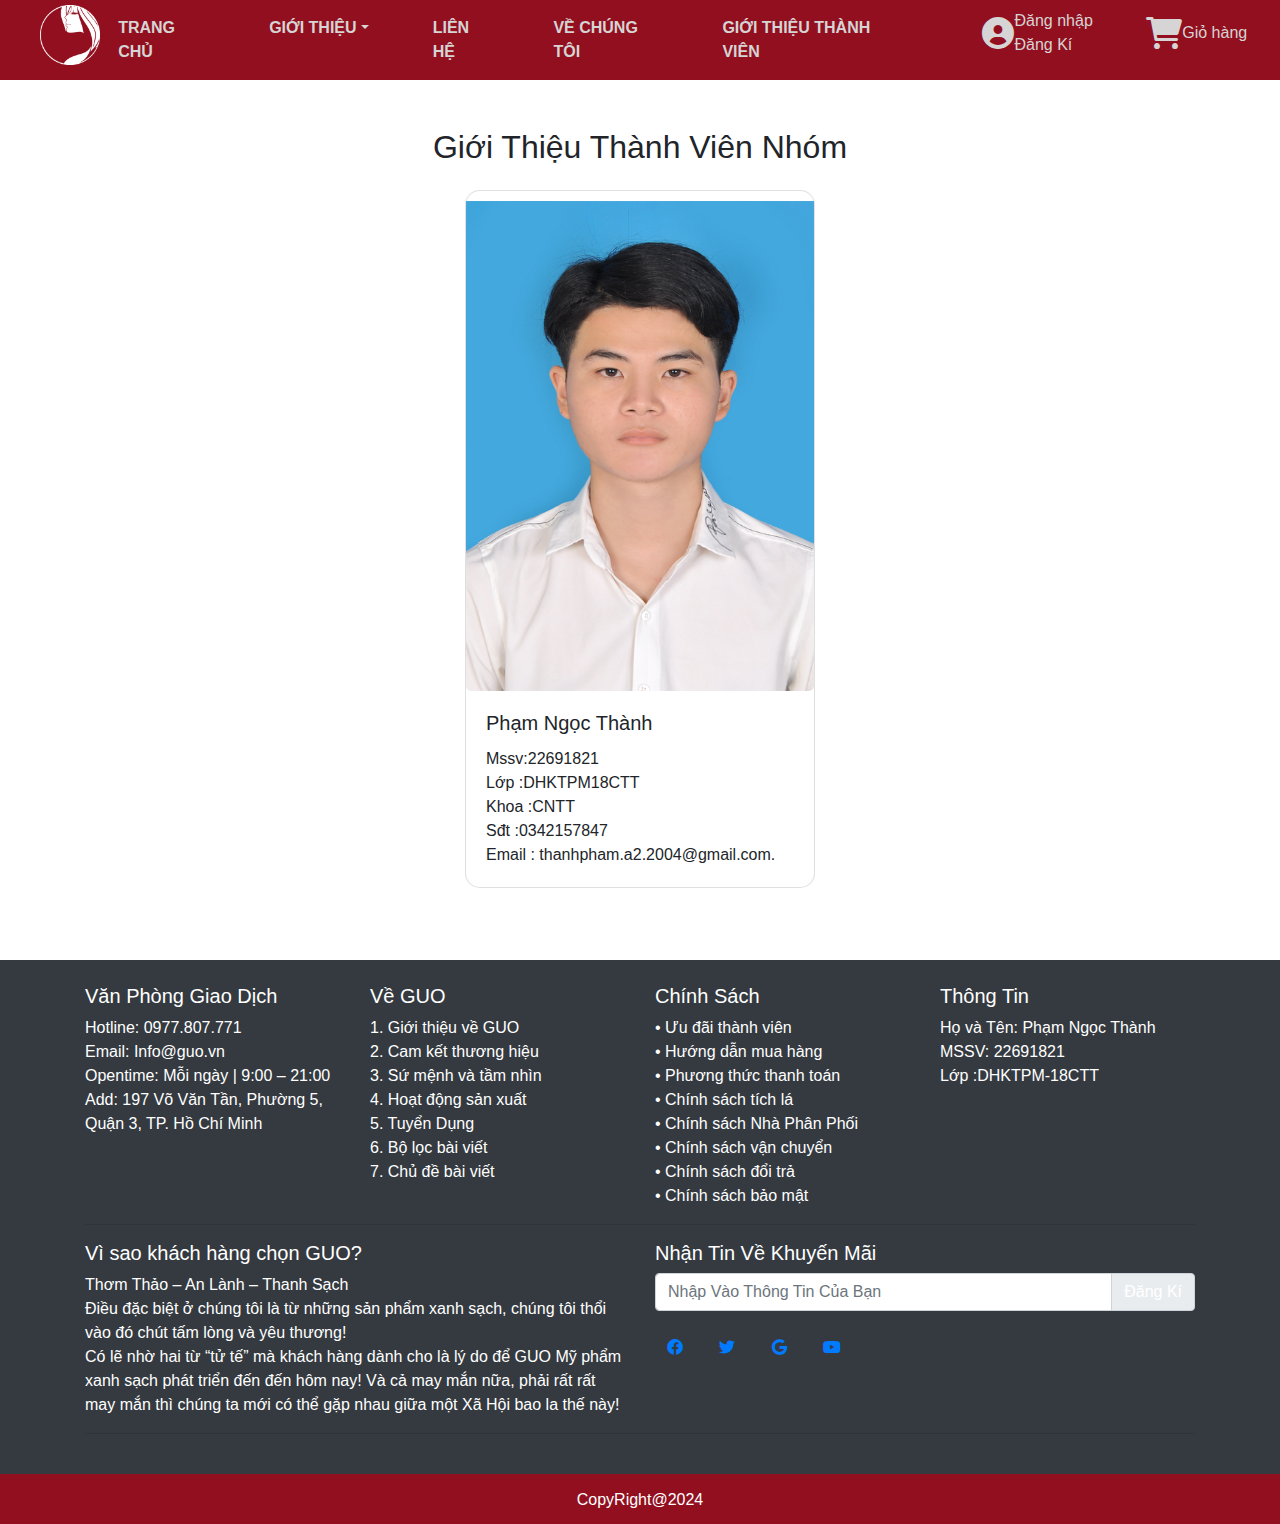
<file: html/GioiThieuThanhVien.html>
<!DOCTYPE html>
<html lang="en">

<head>
    <meta charset="UTF-8">
    <meta http-equiv="X-UA-Compatible" content="IE=edge">
    <meta name="viewport" content="width=device-width, initial-scale=1.0">
    <link rel="stylesheet" href="../css/bootstrap.min.css">
    <link rel="stylesheet" href="../css/all.min.css">
    <link rel="stylesheet" href="../css/TrangChu.css">
    <title>Giới Thiệu Thành Viên Nhóm</title>
    <script src="../js/jquery-3.6.0.min.js"></script>
    <script src="../js/bootstrap.min.js"></script>
    <script src="../js/mdb.min.js"></script>
    <link rel="stylesheet" href="../css/footer.css">
</head>

<body>
    <div class="container-fluid px-0">
        <header class="row" style="background-color: #920F1F;">
            <div class="col-md-1">
                <a href="../html/TrangChu.html"><img src="../img/Logo/icon-192x192.png" class="navbar-brand img-fluid"
                        alt="" style="max-width: 150px; height: 70px; padding-left: 40px;"></a>
            </div>
            <nav class="navbar navbar-expand col-md-8">
                <ul class="navbar-nav m-auto">
                    <li class="nav-item pf-5 pr-5 align-items-center font-weight-bold"><a href="../html/TrangChu.html"
                            class="nav-link navbar-link">TRANG CHỦ</a></li>
                    <li class="nav-item dropdown pf-5 pr-5 align-items-center font-weight-bold">
                        <a class="nav-link navbar-link dropdown-toggle" data-toggle="dropdown">GIỚI THIỆU</a>
                        <div class="dropdown-menu">
                            <a href="../html/SanPham.html" class="dropdown-item pt-1 pb-0">Sữa Rửa Mặt</a>
                            <a href="../html/SanPham.html" class="dropdown-item pt-1 pb-0">Sản Phẩm Dưỡng Môi</a>
                            <a href="../html/SanPham.html" class="dropdown-item pt-1 pb-0">Nước Tẩy Trang</a>
                            <a href="../html/SanPham.html" class="dropdown-item pt-1 pb-0">Mặt Nạ</a>
                            <a href="../html/SanPham.html" class="dropdown-item pt-1 pb-0">Kem Chống Nắng</a>
                            <a href="../html/SanPham.html" class="dropdown-item pt-1 pb-0">Son Môi</a>
                            <a href="../html/SanPham.html" class="dropdown-item pt-1 pb-0">Serum Dưỡng Trắng</a>
                            <a href="../html/SanPham.html" class="dropdown-item pt-1 pb-0">Kem Cham mun</a>
                        </div>
                    </li>
                    <li class="nav-item pf-5 pr-5 align-items-center font-weight-bold"><a href="../html/LienHe.html"
                            class="nav-link navbar-link">LIÊN HỆ</a></li>
                    <li class="nav-item pf-5 pr-5 align-items-center font-weight-bold"><a href="../html/VeChungToi.html"
                            class="nav-link navbar-link">VỀ CHÚNG TÔI</a></li>
                    <li class="nav-item pf-5 pr-5 align-items-center font-weight-bold"><a
                            href="../html/GioiThieuThanhVien.html" class="nav-link navbar-link">GIỚI THIỆU THÀNH
                            VIÊN</a></li>
                </ul>
            </nav>
            <div class="col-md-3">
                <div class="row h-100">
                    <div class="col-md d-flex flex-column justify-content-around">
                        <div class="d-inline-flex">
                            <div class="d-flex flex-column justify-content-around"><i
                                    class="fas fa-user-circle fa-2x navbar-link"></i></div>
                            <div>
                                <a href="" class="text-decoration-none navbar-link" id="btnDangNhap"
                                    data-toggle="modal">Đăng nhập <br></a>
                                <a href="../html/DangKy.html" class="text-decoration-none navbar-link">Đăng Kí</a>
                            </div>
                        </div>
                    </div>
                    <div class="col-md d-flex flex-column justify-content-around">
                        <div class="d-inline-flex">
                            <div class="d-flex flex-column justify-content-around"><i
                                    class="fas fa-cart-shopping fa-2x navbar-link"></i></div>
                            <div class="d-flex flex-column justify-content-around">
                                <a href="../html/GioHang.html" class="text-decoration-none navbar-link">Giỏ hàng</a>
                            </div>
                        </div>
                    </div>
                </div>
            </div>
        </header>

        <!-- Body section for team members -->
        <div class="container py-5">
            <h2 class="text-center mb-4">Giới Thiệu Thành Viên Nhóm</h2>
            <div class="row justify-content-center">
                <!-- Example member -->
                <div class="col-md-4 mb-4">
                    <div class="card">
                        <img src="../img/VeChungToi/1.jpg" class="card-img-top" alt="Team Member 1"
                            style="height: 500px; width: 100%; border-radius: 5px ; border-color: black;">
                        <div class="card-body">
                            <h5 class="card-title">Phạm Ngọc Thành</h5>
                            <p class="card-text">Mssv:22691821 <br>
                                Lớp :DHKTPM18CTT <br>
                                Khoa :CNTT <br>
                                Sđt :0342157847 <br>
                                Email : thanhpham.a2.2004@gmail.com.
                            </p>
                        </div>
                    </div>
                </div>
                <!-- More members can be added similarly -->
            </div>
        </div>

        <section class="footer bg-dark text-white py-4">
            <div class="container">
                <div class="row">
                    <div class="col-md-3">
                        <h5>Văn Phòng Giao Dịch</h5>
                        <ul class="listmenu">
                            <li class="li_Menu"><a href="#" title="Hotline"> Hotline: 0977.807.771</a></li>
                            <li class="li_Menu"><a href="#" title="Trang Chủ"> Email: Info@guo.vn</a></li>
                            <li class="li_Menu"><a href="#" title="Trang Chủ"> Opentime: Mỗi ngày | 9:00 – 21:00</a>
                            </li>
                            <li class="li_Menu"><a href="#" title="Trang Chủ"> Add: 197 Võ Văn Tần, Phường 5, Quận 3,
                                    TP. Hồ Chí Minh</a></li>
                        </ul>
                    </div>
                    <div class="col-md-3">
                        <h5>Về GUO</h5>
                        <ul class="listmenu">
                            <li class="li_Menu"><a href="../html/VeChungToi.html" title="Hotline"> 1. Giới thiệu về
                                    GUO</a></li>
                            <li class="li_Menu"><a href="#" title="Trang Chủ"> 2. Cam kết thương hiệu</a></li>
                            <li class="li_Menu"><a href="#" title="Trang Chủ"> 3. Sứ mệnh và tầm nhìn</a>
                            </li>
                            <li class="li_Menu"><a href="#" title="Trang Chủ"> 4. Hoạt động sản xuất</a></li>
                            <li class="li_Menu"><a href="#" title="Trang Chủ"> 5. Tuyển Dụng</a></li>
                            <li class="li_Menu"><a href="#" title="Trang Chủ"> 6. Bộ lọc bài viết</a></li>
                            <li class="li_Menu"><a href="#" title="Trang Chủ"> 7. Chủ đề bài viết</a></li>
                        </ul>
                    </div>
                    <div class="col-md-3">
                        <h5>Chính Sách </h5>
                        <ul class="listmenu">
                            <li class="li_Menu"><a href="#" title="Hotline"> • Ưu đãi thành viên</a></li>
                            <li class="li_Menu"><a href="#" title="Trang Chủ"> • Hướng dẫn mua hàng</a></li>
                            <li class="li_Menu"><a href="#" title="Trang Chủ"> • Phương thức thanh toán</a>
                            </li>
                            <li class="li_Menu"><a href="#" title="Trang Chủ"> • Chính sách tích lá</a></li>
                            <li class="li_Menu"><a href="#" title="Trang Chủ"> • Chính sách Nhà Phân Phối</a></li>
                            <li class="li_Menu"><a href="#" title="Trang Chủ"> • Chính sách vận chuyển</a></li>
                            <li class="li_Menu"><a href="#" title="Trang Chủ"> • Chính sách đổi trả</a></li>
                            <li class="li_Menu"><a href="#" title="Trang Chủ"> • Chính sách bảo mật</a></li>
                        </ul>
                    </div>
                    <div class="col-md-3">
                        <h5>Thông Tin</h5>
                        <ul class="listmenu">
                            <li class="li_Menu"><a href="../html/GioiThieuThanhVien.html" title="Trang Chủ"> Họ và Tên:
                                    Phạm Ngọc Thành</a></li>
                            <li class="li_Menu"><a href="../html/GioiThieuThanhVien.html" title="Trang Chủ">MSSV:
                                    22691821</a></li>
                            <li class="li_Menu"><a href="../html/GioiThieuThanhVien.html" title="Trang Chủ"> Lớp
                                    :DHKTPM-18CTT</a></li>

                        </ul>
                    </div>
                </div>
                <hr>
                <div class="row">
                    <div class="col-md-6">
                        <h5>Vì sao khách hàng chọn GUO?
                        </h5>
                        <p class="m-0">Thơm Thảo – An Lành – Thanh Sạch</p>
                        <p class="m-0">Điều đặc biệt ở chúng tôi là từ những sản phẩm xanh sạch, chúng tôi thổi vào đó
                            chút tấm lòng và yêu thương!</p>
                        <p class="m-0">Có lẽ nhờ hai từ “tử tế” mà khách hàng dành cho là lý do để GUO Mỹ phẩm xanh sạch
                            phát triển đến đến hôm nay! Và cả may
                            mắn nữa, phải rất rất may mắn thì chúng ta mới có thể gặp nhau giữa một Xã Hội bao la thế
                            này!</p>

                    </div>
                    <div class="col-md-6">
                        <h5>Nhận Tin Về Khuyến Mãi</h5>
                        <div class="input-group mb-3">
                            <input type="text" class="form-control" placeholder="Nhập Vào Thông Tin Của Bạn"
                                aria-label="Recipient's username" aria-describedby="basic-addon2">
                            <div class="input-group-append">
                                <span class="input-group-text text-white btn-danger" id="basic-addon2">Đăng Kí</span>
                            </div>
                        </div>
                        <div>
                            <!-- Update the `href` attributes with your actual social media links -->
                            <a href="https://www.facebook.com/profile.php?id=61557490796759&mibextid=ZbWKwL"
                                class="box50 border border-dark mr-2">
                                <i class="fa-brands fa-facebook"></i>
                            </a>
                            <a href="https://www.twitter.com/yourprofile" class="box50 border border-dark mr-2">
                                <i class="fa-brands fa-twitter"></i>
                            </a>
                            <a href="http://www.google.com/" class="box50 border border-dark mr-2">
                                <i class="fa-brands fa-google"></i>
                            </a>
                            <a href="https://www.youtube.com/" class="box50 border border-dark mr-2">
                                <i class="fa-brands fa-youtube"></i>
                            </a>
                        </div>
                    </div>
                </div>
                <hr>
                <div class="row">

                </div>
        </section>
    </div>
    <div style="background-color: #920F1F; height: 50px; display: flex; align-items: center; justify-content: center;">
        <h6 style="color: white; margin: 0;">CopyRight@2024</h6>
    </div>

    <!-- Modal đăng nhập -->
    <!-- Phần modal: impor thư viện mba -->

    <div class="modal fade" id="signinPage">
        <div class="modal-dialog">
            <div class="modal-content">

                <div class="modal-header text-center">
                    <h3 class="modal-title w-100 dark-grey-text font-weight-bold">Đăng nhập</h3>
                    <button type="button" class="close" data-dismiss="modal" aria-label="Close">&times;</button>
                </div>

                <div class="modal-body mx-4">
                    <div class="md-form">
                        <input type="email" id="email" class="form-control validate">
                        <label data-error="wrong" data-success="right">Tên đăng nhập</label>
                    </div>

                    <div class="md-form">
                        <input type="password" id="password" class="form-control validate">
                        <label data-error="wrong" data-success="right">Mật khẩu</label>
                        <p class="font-small blue-text d-flex justify-content-end"><a href="#"
                                class="blue-text ml-1">Quên
                                mật khẩu?</a></p>
                    </div>

                    <div class="text-center mb-3">
                        <button type="button" onclick="checkLogin()" class="btn btn-primary btn-block z-depth-1a">Đăng
                            nhập</button>
                    </div>
                    <p class="font-small dark-grey-text d-flex justify-content-center">hoặc đăng nhập với:</p>

                    <div class="row my-3 justify-content-center">
                        <button type="button" class="btn btn-primary z-depth-1a"><i
                                class="fab fa-facebook-f text-center"></i></button>
                        <button type="button" class="btn btn-purple z-depth-1a"><i
                                class="fab fa-twitter text-center"></i></button>
                        <button type="button" class="btn btn-red z-depth-1a"><i
                                class="fab fa-google-plus-g text-center"></i></button>
                    </div>
                </div>
            </div>
        </div>
    </div>

    <script>
        function checkLogin() {
            var email = document.getElementById("email").value;
            var password = document.getElementById("password").value;

            if (email === "example@gmail.com" && password === "123456") {
                alert("Đăng nhập thành công!");
                $('#signinPage').modal('hide');
            } else {
                alert("Tên đăng nhập hoặc mật khẩu không đúng!");
            }
        }
    </script>
</body>

</html>
</file>
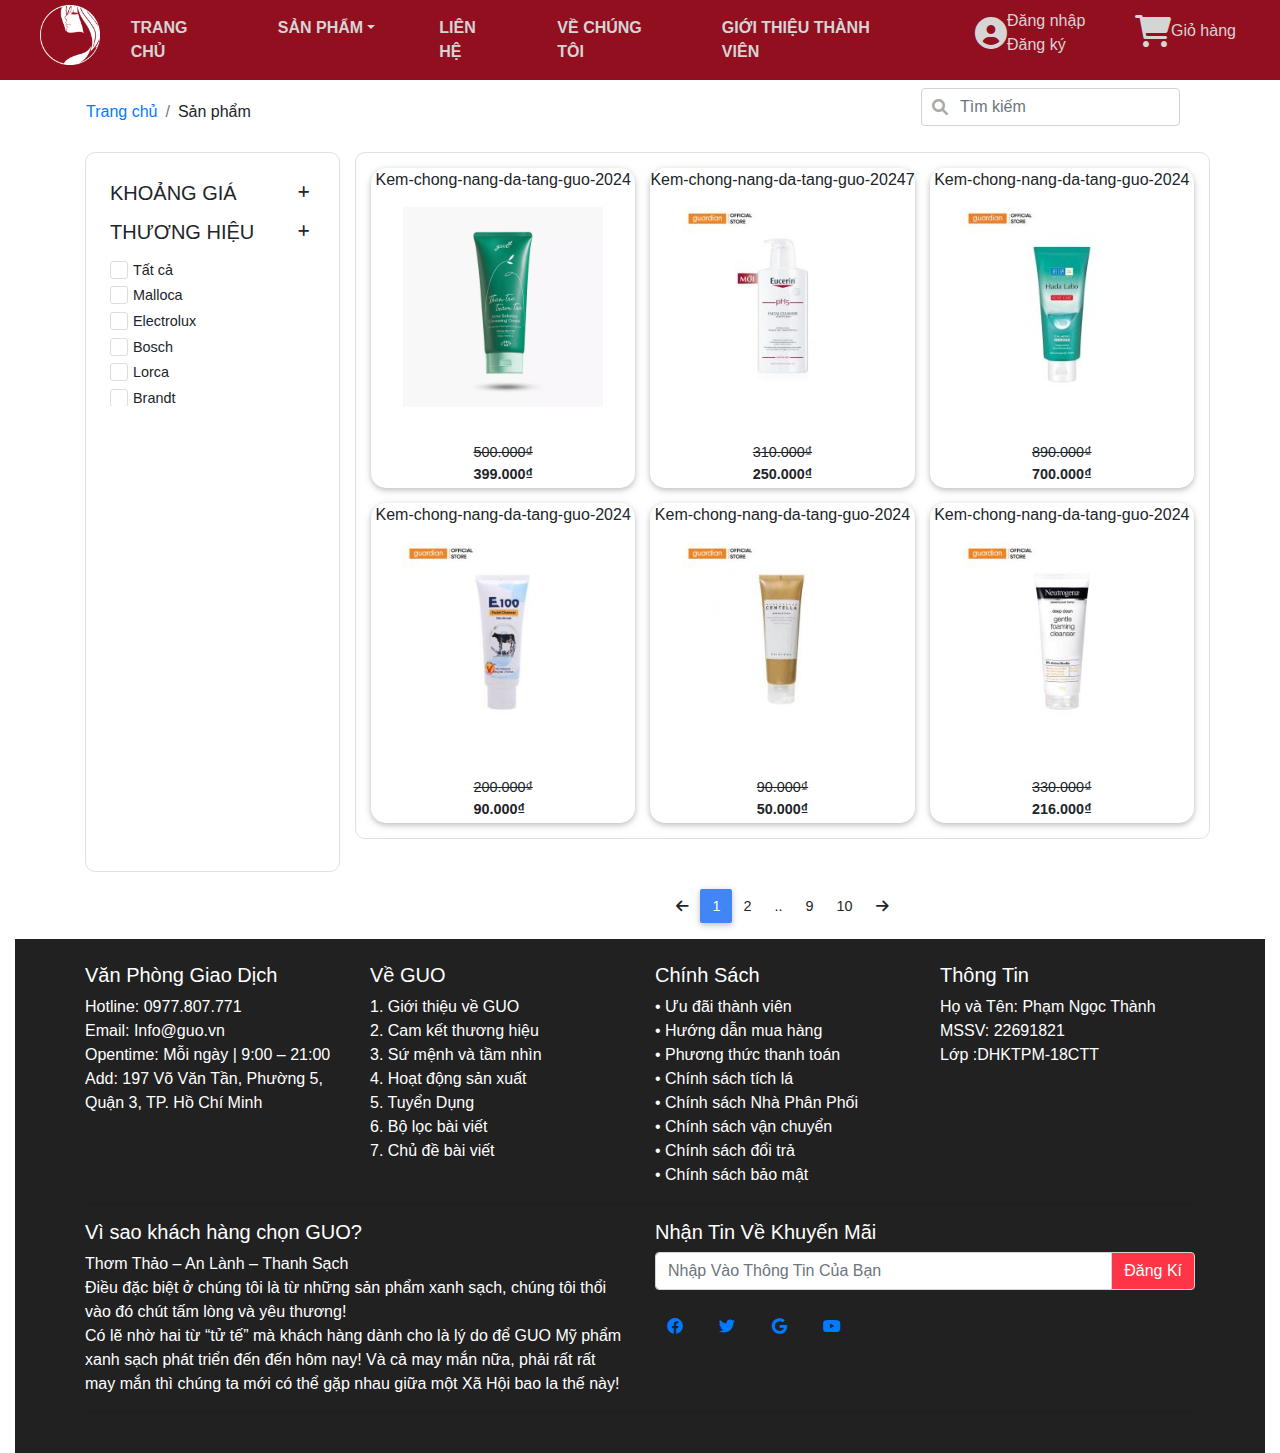
<file: html/KemChongNang.html>
<!DOCTYPE html>
<html lang="en">

<head>
    <meta charset="UTF-8">
    <meta http-equiv="X-UA-Compatible" content="IE=edge">
    <meta name="viewport" content="width=device-width, initial-scale=1.0">
    <link rel="shortcut icon" href="../img/Logo/logo1.png" type="image/x-icon">
    <link rel="stylesheet" href="../css/bootstrap.min.css">
    <link rel="stylesheet" href="../css/all.min.css">
    <link rel="stylesheet" href="../css/TrangChu.css">
    <link rel="stylesheet" href="../css/mdb.css">
    <link rel="stylesheet" href="../css/footer.css">
    <!-- Bố trí layout cho trang sản phẩm -->
    <link rel="stylesheet" href="../css/Product-Grid.css">
    <title>Sản phẩm</title>
    <script src="../js/jquery-3.6.0.min.js"></script>
    <script src="../js/bootstrap.min.js"></script>
    <!-- File javascript lưu thông tin từng sản phẩm -->
    <script src="../js/ListProduct.js"></script>
    <!-- Load dữ liệu vào từng card sản phẩm -->
    <script src="../js/KemChongNang.js"></script>
    <script src="../js/TrangChu.js"></script>
    <style>
        .has-search .form-control {
            padding-left: 2.375rem;
        }

        .has-search .form-control-feedback {
            position: absolute;
            z-index: 2;
            display: block;
            width: 2.375rem;
            height: 2.375rem;
            line-height: 2.375rem;
            text-align: center;
            color: #aaa;
        }
    </style>
</head>

<body>
    <div class="container-fluid">
        <header class="row" style="background-color:#920F1F;">
            <div class="col-md-1">
                <a href="../html/TrangChu.html"><img src="../img/Logo/icon-192x192.png" class="navbar-brand img-fluid"
                        alt="" style="max-width: 150px; height: 70px; padding-left: 25px;"></a>
            </div>
            <nav class="navbar navbar-expand col-md-8">
                <ul class="navbar-nav m-auto">
                    <li class="nav-item pf-5 pr-5 align-items-center font-weight-bold"><a href="../html/TrangChu.html"
                            class="nav-link navbar-link">TRANG CHỦ</a></li>
                    <li class="nav-item dropdown pf-5 pr-5 align-items-center font-weight-bold">
                        <a href="" class="nav-link navbar-link dropdown-toggle" data-toggle="dropdown">SẢN PHẨM</a>
                        <div class="dropdown-menu">
                            <a href="../html/SanPham.html" class="dropdown-item pt-1 pb-0">Kem Chống Nắng</a>
                            <a href="../html/SanPham.html" class="dropdown-item pt-1 pb-0">Sản Phẩm Dưỡng Môi</a>
                            <a href="../html/SanPham.html" class="dropdown-item pt-1 pb-0">Nước Tẩy Trang</a>
                            <a href="../html/SanPham.html" class="dropdown-item pt-1 pb-0">Mặt Nạ</a>
                            <a href="../html/SanPham.html" class="dropdown-item pt-1 pb-0">Kem Chống Nắng</a>
                            <a href="../html/SanPham.html" class="dropdown-item pt-1 pb-0">Son Môi</a>
                            <a href="../html/SanPham.html" class="dropdown-item pt-1 pb-0">Serum Dưỡng Trắng</a>
                            <a href="../html/SanPham.html" class="dropdown-item pt-1 pb-0">Kem Chấm Mụn</a>
                        </div>
                    </li>
                    <li class="nav-item pf-5 pr-5 align-items-center font-weight-bold"><a href="../html/LienHe.html"
                            class="nav-link navbar-link">LIÊN HỆ</a></li>
                    <li class="nav-item pf-5 pr-5 align-items-center font-weight-bold"><a href="../html/VeChungToi.html"
                            class="nav-link navbar-link">VỀ CHÚNG TÔI</a></li>
                    <li class="nav-item pf-5 pr-5 align-items-center font-weight-bold"><a
                            href="../html/GioiThieuThanhVien.html" class="nav-link navbar-link">GIỚI THIỆU THÀNH
                            VIÊN</a></li>
                </ul>
            </nav>
            <div class="col-md-3">
                <div class="row h-100">
                    <div class="col-md d-flex flex-column justify-content-around">
                        <div>
                            <div class="d-inline-flex">
                                <div class="d-flex flex-column justify-content-around"><i
                                        class="fas fa-user-circle fa-2x navbar-link"></i></div>
                                <div>
                                    <a href="" class="text-decoration-none navbar-link" id="btnDangNhap"
                                        data-toggle="modal">Đăng nhập <br></a>
                                    <a href="../html/DangKy.html" class="text-decoration-none navbar-link">Đăng ký</a>
                                </div>
                            </div>
                        </div>
                    </div>
                    <div class="col-md d-flex flex-column justify-content-around">
                        <div class="">
                            <div class="d-inline-flex">
                                <div class="d-flex flex-column justify-content-around"><i
                                        class="fas fa-cart-shopping fa-2x navbar-link"></i></div>
                                <div class="d-flex flex-column justify-content-around">
                                    <a href="../html/GioHang.html" class="text-decoration-none navbar-link">Giỏ
                                        hàng</a>
                                </div>
                            </div>
                        </div>
                    </div>
                </div>
            </div>
        </header>
        <div class="container pt-2">
            <div>
                <div class="row w-100 d-inline-flex justify-content-between">
                    <ol class="breadcrumb bg-white">
                        <li class="breadcrumb-item"><a href="../html/TrangChu.html">Trang chủ</a></li>
                        <li class="breadcrumb-item" aria-current="page">Sản phẩm</li>
                    </ol>
                    <div class="form-group has-search">
                        <span class="fa fa-search form-control-feedback"></span>
                        <input type="search" class="form-control" placeholder="Tìm kiếm">
                    </div>
                </div>
                <div class="row">
                    <div class="col-3">
                        <div id="filter-product" class="border p-4">
                            <h5 class="text-uppercase d-flex justify-content-between align-items-center">
                                <span>Khoảng giá</span>
                                <button type="button" class="btn shadow-none p-0" data-toggle="collapse"
                                    data-target="#filter-price"><i class="fas fa-plus"></i></button>
                            </h5>
                            <div class="collapse" id="filter-price">
                                <div class="my-md-1">
                                    <label class="tick">0 - 100.000
                                        <input type="checkbox">
                                        <span class="check"></span>
                                    </label>
                                </div>
                                <div class="my-md-1">
                                    <label class="tick">200.000 - 300.000
                                        <input type="checkbox">
                                        <span class="check"></span>
                                    </label>
                                </div>
                                <div class="my-md-1">
                                    <label class="tick">300.000 - 500.000
                                        <input type="checkbox">
                                        <span class="check"></span>
                                    </label>
                                </div>
                                <div class="my-md-1">
                                    <label class="tick">500.000 - 1.000.000
                                        <input type="checkbox">
                                        <span class="check"></span>
                                    </label>
                                </div>
                                <div class="my-md-1">
                                    <label class="tick">1.000.000 - 3.000.000
                                        <input type="checkbox">
                                        <span class="check"></span>
                                    </label>
                                </div>
                                <div class="my-md-1">
                                    <label class="tick">Trên 3.000.000
                                        <input type="checkbox">
                                        <span class="check"></span>
                                    </label>
                                </div>
                            </div>
                            <h5 class="text-uppercase d-flex justify-content-between align-items-center">
                                <span>Thương hiệu</span>
                                <button type="button" class="btn shadow-none p-0" data-toggle="collapse"
                                    data-target="#filter-thuonghieu"><i class="fas fa-plus"></i></button>
                            </h5>
                            <div class="chkThuongHieu" id="filter-thuonghieu">
                                <div class="my-md-1">
                                    <label class="tick">Tất cả
                                        <input type="checkbox">
                                        <span class="check"></span>
                                    </label>
                                </div>
                                <div class="my-md-1">
                                    <label class="tick">Malloca
                                        <input type="checkbox">
                                        <span class="check"></span>
                                    </label>
                                </div>
                                <div class="my-md-1">
                                    <label class="tick">Electrolux
                                        <input type="checkbox">
                                        <span class="check"></span>
                                    </label>
                                </div>
                                <div class="my-md-1">
                                    <label class="tick">Bosch
                                        <input type="checkbox">
                                        <span class="check"></span>
                                    </label>
                                </div>
                                <div class="my-md-1">
                                    <label class="tick">Lorca
                                        <input type="checkbox">
                                        <span class="check"></span>
                                    </label>
                                </div>
                                <div class="my-md-1">
                                    <label class="tick">Brandt
                                        <input type="checkbox">
                                        <span class="check"></span>
                                    </label>
                                </div>
                                <div class="my-md-1">
                                    <label class="tick">Teka
                                        <input type="checkbox">
                                        <span class="check"></span>
                                    </label>
                                </div>
                                <div class="my-md-1">
                                    <label class="tick">Cata
                                        <input type="checkbox">
                                        <span class="check"></span>
                                    </label>
                                </div>
                                <div class="my-md-1">
                                    <label class="tick">Panasonic
                                        <input type="checkbox">
                                        <span class="check"></span>
                                    </label>
                                </div>
                            </div>
                        </div>
                    </div>
                    <div class="col-9">
                        <div id="product">
                            <div class="row border" id="list-product"
                                style="border-radius: 10px; padding-right: 15px; padding-top: 15px;margin-bottom: 50px;">
                            </div>
                            <div class="row d-flex justify-content-center">
                                <ul class="pagination">
                                    <li class="page-item"><a class="page-link" href="#" id=""><i
                                                class="fa-solid fa-arrow-left"></i></a></li>
                                    <li class="page-item active"><a class="page-link" href="#">1</a></li>
                                    <li class="page-item"><a class="page-link" href="#">2</a></li>
                                    <li class="page-item"><a class="page-link" href="#">..</a></li>
                                    <li class="page-item"><a class="page-link" href="#">9</a></li>
                                    <li class="page-item"><a class="page-link" href="#">10</a></li>
                                    <li class="page-item"><a class="page-link" href="#" id=""><i
                                                class="fa-solid fa-arrow-right"></i></a></li>
                                </ul>
                            </div>
                        </div>
                    </div>
                </div>
            </div>
        </div>
        <section class="footer bg-dark text-white py-4">
            <div class="container">
                <div class="row">
                    <div class="col-md-3">
                        <h5>Văn Phòng Giao Dịch</h5>
                        <ul class="listmenu">
                            <li class="li_Menu"><a href="#" title="Hotline"> Hotline: 0977.807.771</a></li>
                            <li class="li_Menu"><a href="#" title="Trang Chủ"> Email: Info@guo.vn</a></li>
                            <li class="li_Menu"><a href="#" title="Trang Chủ"> Opentime: Mỗi ngày | 9:00 – 21:00</a>
                            </li>
                            <li class="li_Menu"><a href="#" title="Trang Chủ"> Add: 197 Võ Văn Tần, Phường 5, Quận 3,
                                    TP. Hồ Chí Minh</a></li>
                        </ul>
                    </div>
                    <div class="col-md-3">
                        <h5>Về GUO</h5>
                        <ul class="listmenu">
                            <li class="li_Menu"><a href="#" title="Hotline"> 1. Giới thiệu về GUO</a></li>
                            <li class="li_Menu"><a href="#" title="Trang Chủ"> 2. Cam kết thương hiệu</a></li>
                            <li class="li_Menu"><a href="#" title="Trang Chủ"> 3. Sứ mệnh và tầm nhìn</a>
                            </li>
                            <li class="li_Menu"><a href="#" title="Trang Chủ"> 4. Hoạt động sản xuất</a></li>
                            <li class="li_Menu"><a href="#" title="Trang Chủ"> 5. Tuyển Dụng</a></li>
                            <li class="li_Menu"><a href="#" title="Trang Chủ"> 6. Bộ lọc bài viết</a></li>
                            <li class="li_Menu"><a href="#" title="Trang Chủ"> 7. Chủ đề bài viết</a></li>
                        </ul>
                    </div>
                    <div class="col-md-3">
                        <h5>Chính Sách </h5>
                        <ul class="listmenu">
                            <li class="li_Menu"><a href="#" title="Hotline"> • Ưu đãi thành viên</a></li>
                            <li class="li_Menu"><a href="#" title="Trang Chủ"> • Hướng dẫn mua hàng</a></li>
                            <li class="li_Menu"><a href="#" title="Trang Chủ"> • Phương thức thanh toán</a>
                            </li>
                            <li class="li_Menu"><a href="#" title="Trang Chủ"> • Chính sách tích lá</a></li>
                            <li class="li_Menu"><a href="#" title="Trang Chủ"> • Chính sách Nhà Phân Phối</a></li>
                            <li class="li_Menu"><a href="#" title="Trang Chủ"> • Chính sách vận chuyển</a></li>
                            <li class="li_Menu"><a href="#" title="Trang Chủ"> • Chính sách đổi trả</a></li>
                            <li class="li_Menu"><a href="#" title="Trang Chủ"> • Chính sách bảo mật</a></li>
                        </ul>
                    </div>
                    <div class="col-md-3">
                        <h5>Thông Tin</h5>
                        <ul class="listmenu">
                            <li class="li_Menu"><a href="../html/GioiThieuThanhVien.html" title="Trang Chủ"> Họ và Tên:
                                    Phạm Ngọc Thành</a></li>
                            <li class="li_Menu"><a href="../html/GioiThieuThanhVien.html" title="Trang Chủ">MSSV:
                                    22691821</a></li>
                            <li class="li_Menu"><a href="../html/GioiThieuThanhVien.html" title="Trang Chủ"> Lớp
                                    :DHKTPM-18CTT</a></li>

                        </ul>
                    </div>
                </div>
                <hr>
                <div class="row">
                    <div class="col-md-6">
                        <h5>Vì sao khách hàng chọn GUO?
                        </h5>
                        <p class="m-0">Thơm Thảo – An Lành – Thanh Sạch</p>
                        <p class="m-0">Điều đặc biệt ở chúng tôi là từ những sản phẩm xanh sạch, chúng tôi thổi vào đó
                            chút tấm lòng và yêu thương!</p>
                        <p class="m-0">Có lẽ nhờ hai từ “tử tế” mà khách hàng dành cho là lý do để GUO Mỹ phẩm xanh sạch
                            phát triển đến đến hôm nay! Và cả may
                            mắn nữa, phải rất rất may mắn thì chúng ta mới có thể gặp nhau giữa một Xã Hội bao la thế
                            này!</p>

                    </div>
                    <div class="col-md-6">
                        <h5>Nhận Tin Về Khuyến Mãi</h5>
                        <div class="input-group mb-3">
                            <input type="text" class="form-control" placeholder="Nhập Vào Thông Tin Của Bạn"
                                aria-label="Recipient's username" aria-describedby="basic-addon2">
                            <div class="input-group-append">
                                <span class="input-group-text text-white btn-danger" id="basic-addon2">Đăng Kí</span>
                            </div>
                        </div>
                        <div>
                            <!-- Update the `href` attributes with your actual social media links -->
                            <a href="https://www.facebook.com/profile.php?id=61557490796759&mibextid=ZbWKwL"
                                class="box50 border border-dark mr-2">
                                <i class="fa-brands fa-facebook"></i>
                            </a>
                            <a href="https://www.twitter.com/yourprofile" class="box50 border border-dark mr-2">
                                <i class="fa-brands fa-twitter"></i>
                            </a>
                            <a href="http://www.google.com/" class="box50 border border-dark mr-2">
                                <i class="fa-brands fa-google"></i>
                            </a>
                            <a href="https://www.youtube.com/" class="box50 border border-dark mr-2">
                                <i class="fa-brands fa-youtube"></i>
                            </a>
                        </div>
                    </div>
                </div>
                <hr>
                <div class="row">

                </div>
        </section>
    </div>

    <!-- Modal đăng nhập -->
    <!-- Phần modal: impor thư viện mba -->
    <div class="modal fade" id="signinPage">
        <div class="modal-dialog">
            <div class="modal-content">

                <div class="modal-header text-center">
                    <h3 class="modal-title w-100 dark-grey-text font-weight-bold">Đăng nhập</h3>
                    <button type="button" class="close" data-dismiss="modal" aria-label="Close">&times;</button>
                </div>

                <div class="modal-body mx-4">
                    <div class="md-form">
                        <input type="email" id="email" class="form-control validate">
                        <label data-error="wrong" data-success="right">Tên đăng nhập</label>
                    </div>

                    <div class="md-form">
                        <input type="password" id="password" class="form-control validate">
                        <label data-error="wrong" data-success="right">Mật khẩu</label>
                        <p class="font-small blue-text d-flex justify-content-end"><a href="#"
                                class="blue-text ml-1">Quên
                                mật khẩu?</a></p>
                    </div>

                    <div class="text-center mb-3">
                        <button type="button" onclick="checkLogin()" class="btn btn-primary btn-block z-depth-1a">Đăng
                            nhập</button>
                    </div>
                    <p class="font-small dark-grey-text d-flex justify-content-center">hoặc đăng nhập với:</p>

                    <div class="row my-3 justify-content-center">
                        <button type="button" class="btn btn-primary z-depth-1a"><i
                                class="fab fa-facebook-f text-center"></i></button>
                        <button type="button" class="btn btn-purple z-depth-1a"><i
                                class="fab fa-twitter text-center"></i></button>
                        <button type="button" class="btn btn-red z-depth-1a"><i
                                class="fab fa-google-plus-g text-center"></i></button>
                    </div>
                </div>
            </div>
        </div>
    </div>

    <script>
        function checkLogin() {
            var email = document.getElementById("email").value;
            var password = document.getElementById("password").value;

            if (email === "example@gmail.com" && password === "123456") {
                alert("Đăng nhập thành công!");
                $('#signinPage').modal('hide');
            } else {
                alert("Tên đăng nhập hoặc mật khẩu không đúng!");
            }
        }
    </script>
</body>

</html>
</file>
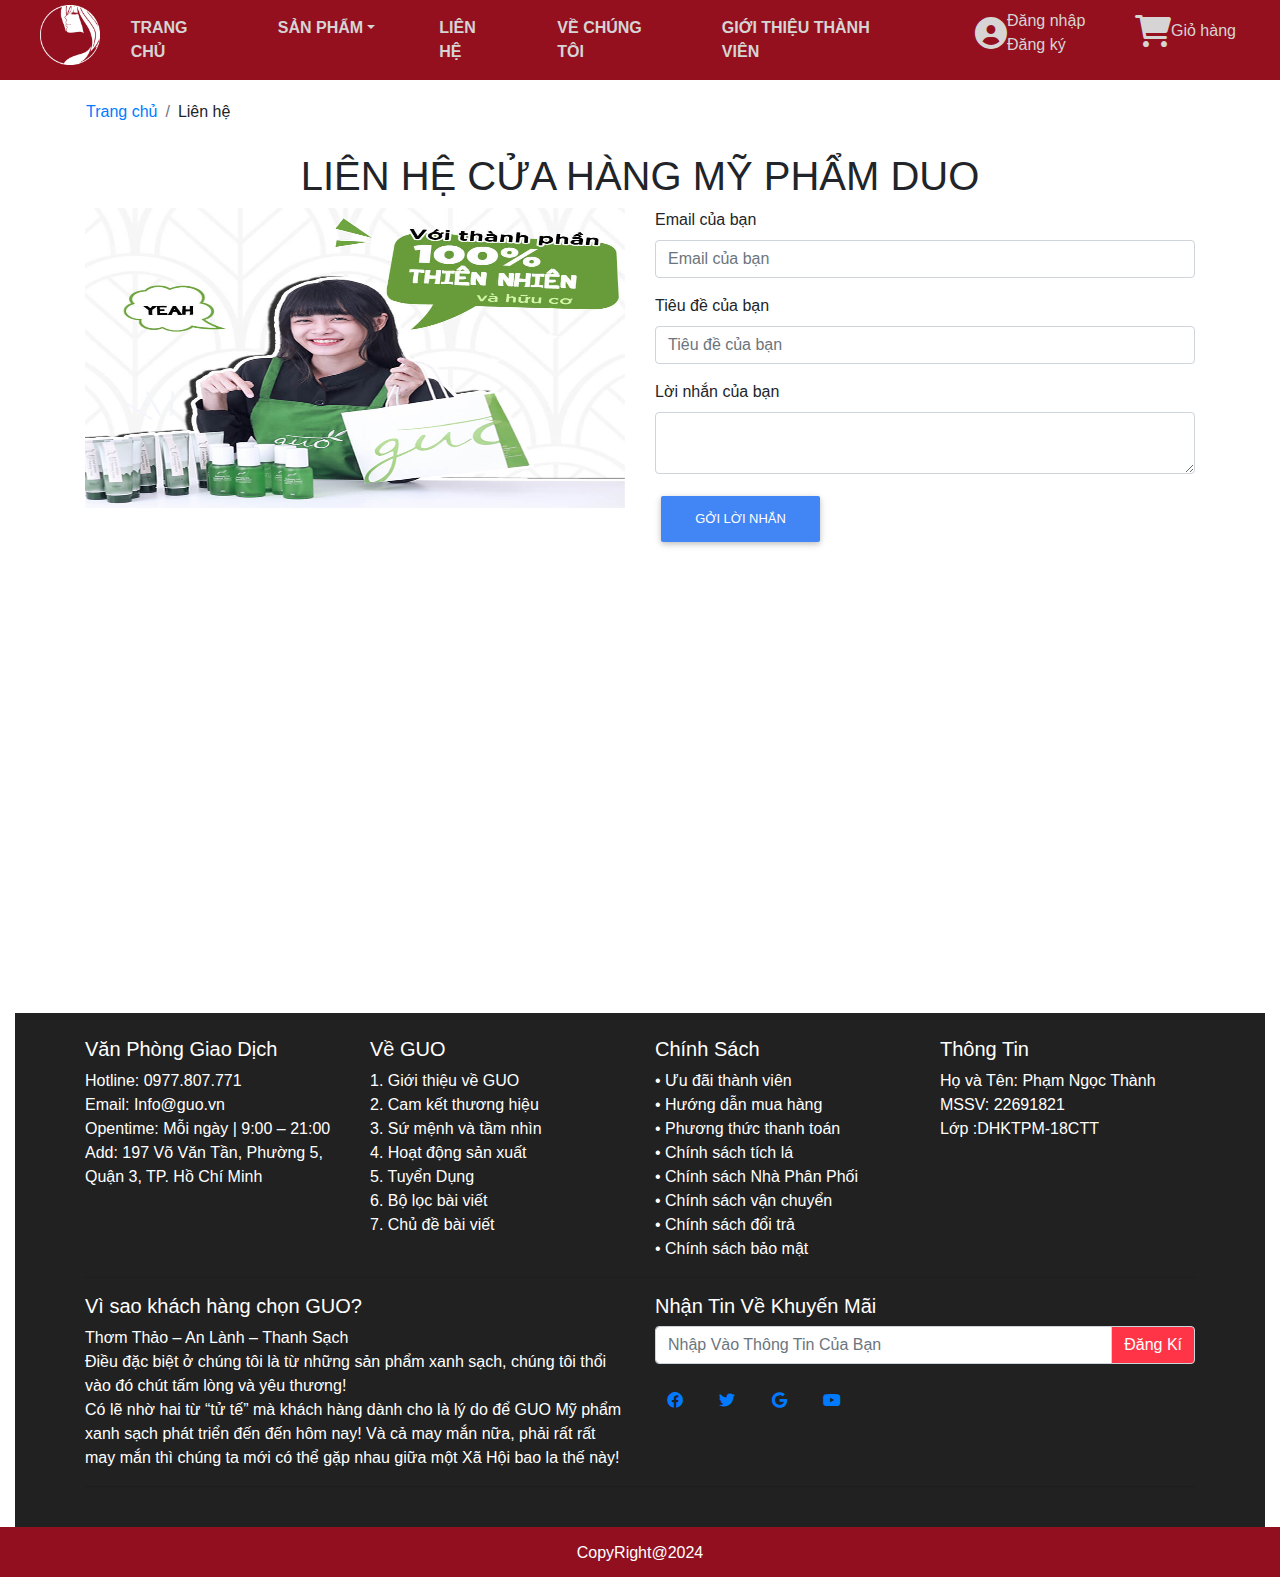
<file: html/LienHe.html>
<!DOCTYPE html>
<html lang="en">

<head>
    <meta charset="UTF-8">
    <meta http-equiv="X-UA-Compatible" content="IE=edge">
    <meta name="viewport" content="width=device-width, initial-scale=1.0">
    <link rel="stylesheet" type="text/css" href="../css/bootstrap.min.css">
    <link rel="stylesheet" href="../css/bootstrap.min.css">
    <link rel="stylesheet" href="../css/all.min.css">
    <link rel="stylesheet" href="../css/TrangChu.css">
    <link rel="stylesheet" href="../css/mdb.css">
    <link rel="stylesheet" href="../css/footer.css">
    <title>Liên hệ</title>
    <script src="../js/jquery-3.6.0.min.js"></script>
    <script src="../js/bootstrap.min.js"></script>
    <script src="../js/mdb.min.js"></script>
    <script src="../js/TrangChu.js"></script>
    <script src="../js/LienHe.js"></script>
</head>

<body>
    <div class="container-fluid">
        <header class="row" style="background-color: rgb(148, 16, 31);">
            <div class="col-md-1">
                <a href="../html/TrangChu.html"><img src="../img/Logo/icon-192x192.png" class="navbar-brand img-fluid"
                        alt="" style="max-width: 150px; height: 70px; padding-left: 25px;"></a>
            </div>
            <nav class="navbar navbar-expand col-md-8">
                <ul class="navbar-nav m-auto">
                    <li class="nav-item pf-5 pr-5 align-items-center font-weight-bold"><a href="../html/TrangChu.html"
                            class="nav-link navbar-link">TRANG CHỦ</a></li>
                    <li class="nav-item dropdown pf-5 pr-5 align-items-center font-weight-bold">
                        <a href="" class="nav-link navbar-link dropdown-toggle" data-toggle="dropdown">SẢN PHẨM</a>
                        <div class="dropdown-menu">
                            <a href="../html/SanPham.html" class="dropdown-item pt-1 pb-0">Sữa Rửa Mặt</a>
                            <a href="../html/SanPham.html" class="dropdown-item pt-1 pb-0">Sản Phẩm Dưỡng Môi</a>
                            <a href="../html/SanPham.html" class="dropdown-item pt-1 pb-0">Nước Tẩy Trang</a>
                            <a href="../html/SanPham.html" class="dropdown-item pt-1 pb-0">Mặt Nạ</a>
                            <a href="../html/SanPham.html" class="dropdown-item pt-1 pb-0">Kem Chống Nắng</a>
                            <a href="../html/SanPham.html" class="dropdown-item pt-1 pb-0">Son Môi</a>
                            <a href="../html/SanPham.html" class="dropdown-item pt-1 pb-0">Serum Dưỡng Trắng</a>
                            <a href="../html/SanPham.html" class="dropdown-item pt-1 pb-0">Kem Chấm Mụn</a>
                        </div>
                    </li>
                    <li class="nav-item pf-5 pr-5 align-items-center font-weight-bold"><a href="../html/LienHe.html"
                            class="nav-link navbar-link">LIÊN HỆ</a></li>
                    <li class="nav-item pf-5 pr-5 align-items-center font-weight-bold"><a href="../html/VeChungToi.html"
                            class="nav-link navbar-link">VỀ CHÚNG TÔI</a></li>
                    <li class="nav-item pf-5 pr-5 align-items-center font-weight-bold"><a
                            href="../html/GioiThieuThanhVien.html" class="nav-link navbar-link">GIỚI THIỆU THÀNH
                            VIÊN</a></li>
                </ul>
            </nav>
            <div class="col-md-3">
                <div class="row h-100">
                    <div class="col-md d-flex flex-column justify-content-around">
                        <div>
                            <div class="d-inline-flex">
                                <div class="d-flex flex-column justify-content-around"><i
                                        class="fas fa-user-circle fa-2x navbar-link"></i></div>
                                <div>
                                    <a href="" class="text-decoration-none navbar-link" id="btnDangNhap"
                                        data-toggle="modal">Đăng nhập <br></a>
                                    <a href="../html/DangKy.html" class="text-decoration-none navbar-link">Đăng ký</a>
                                </div>
                            </div>
                        </div>
                    </div>
                    <div class="col-md d-flex flex-column justify-content-around">
                        <div class="">
                            <div class="d-inline-flex">
                                <div class="d-flex flex-column justify-content-around"><i
                                        class="fas fa-cart-shopping fa-2x navbar-link"></i></div>
                                <div class="d-flex flex-column justify-content-around">
                                    <a href="../html/GioHang.html" class="text-decoration-none navbar-link">Giỏ
                                        hàng</a>
                                </div>
                            </div>
                        </div>
                    </div>
                </div>
            </div>
        </header>
        <main role="main">
            <!-- Block content - Đục lỗ trên giao diện bố cục chung, đặt tên là `content` -->
            <div class="container mt-2">
                <div class="row w-100">
                    <ol class="breadcrumb bg-white">
                        <li class="breadcrumb-item"><a href="../html/TrangChu.html">Trang chủ</a></li>
                        <li class="breadcrumb-item" aria-current="page">Liên hệ</li>
                    </ol>
                </div>
                <h1 class="text-center text-uppercase">Liên hệ cửa hàng Mỹ Phẩm DUO</h1>
                <div class="row">
                    <div class="col col-md-6">
                        <img src="../img/LienHe/My-pham-thien-nhien-GUO.jpg" width="100%" height="300px">
                    </div>
                    <div class="col col-md-6">
                        <form method="post" action="..//html/TrangChu.html">
                            <div class="form-group">
                                <label for="email">Email của bạn</label>
                                <input type="email" class="form-control" id="txtEmail" name="email"
                                    placeholder="Email của bạn">
                            </div>
                            <div class="form-group">
                                <label for="title">Tiêu đề của bạn</label>
                                <input type="text" class="form-control" id="txtTitle" name="title"
                                    placeholder="Tiêu đề của bạn">
                            </div>
                            <div class="form-group">
                                <label for="message">Lời nhắn của bạn</label>
                                <textarea name="message" class="form-control"></textarea>
                            </div>
                            <button type="button" class="btn btn-primary" name="btnGoiLoiNhan" id="btnGuiTinNhan">Gởi
                                lời nhắn</button>
                        </form>
                    </div>
                </div>
                <div class="row mt-2">
                    <div class="col col-md-12">
                        <iframe
                            src="https://www.google.com/maps/embed?pb=!1m22!1m8!1m3!1d3918.8549351008655!2d106.6855029!3d10.8224115!3m2!1i1024!2i768!4f13.1!4m11!3e6!4m3!3m2!1d10.822498999999999!2d106.6880844!4m5!1s0x317528e5496d03cf%3A0xa5b8e7395ec636b9!2zMTIgTmd1eeG7hW4gVsSDbiBC4bqjbywgUGjGsOG7nW5nIDQsIEjhu5MgQ2jDrSBNaW5oLCBUaMOgbmggcGjhu5EgSOG7kyBDaMOtIE1pbmg!3m2!1d10.8222053!2d106.6874994!5e0!3m2!1sen!2s!4v1651072027713!5m2!1sen!2s"
                            width="100%" height="450" frameborder="0" style="border:0" allowfullscreen=""></iframe>
                    </div>
                </div>
            </div>
            <!-- End block content -->
        </main>

        <section class="footer bg-dark text-white py-4">
            <div class="container">
                <div class="row">
                    <div class="col-md-3">
                        <h5>Văn Phòng Giao Dịch</h5>
                        <ul class="listmenu">
                            <li class="li_Menu"><a href="#" title="Hotline"> Hotline: 0977.807.771</a></li>
                            <li class="li_Menu"><a href="#" title="Trang Chủ"> Email: Info@guo.vn</a></li>
                            <li class="li_Menu"><a href="#" title="Trang Chủ"> Opentime: Mỗi ngày | 9:00 – 21:00</a>
                            </li>
                            <li class="li_Menu"><a href="#" title="Trang Chủ"> Add: 197 Võ Văn Tần, Phường 5, Quận 3,
                                    TP. Hồ Chí Minh</a></li>
                        </ul>
                    </div>
                    <div class="col-md-3">
                        <h5>Về GUO</h5>
                        <ul class="listmenu">
                            <li class="li_Menu"><a href="#" title="Hotline"> 1. Giới thiệu về GUO</a></li>
                            <li class="li_Menu"><a href="#" title="Trang Chủ"> 2. Cam kết thương hiệu</a></li>
                            <li class="li_Menu"><a href="#" title="Trang Chủ"> 3. Sứ mệnh và tầm nhìn</a>
                            </li>
                            <li class="li_Menu"><a href="#" title="Trang Chủ"> 4. Hoạt động sản xuất</a></li>
                            <li class="li_Menu"><a href="#" title="Trang Chủ"> 5. Tuyển Dụng</a></li>
                            <li class="li_Menu"><a href="#" title="Trang Chủ"> 6. Bộ lọc bài viết</a></li>
                            <li class="li_Menu"><a href="#" title="Trang Chủ"> 7. Chủ đề bài viết</a></li>
                        </ul>
                    </div>
                    <div class="col-md-3">
                        <h5>Chính Sách </h5>
                        <ul class="listmenu">
                            <li class="li_Menu"><a href="#" title="Hotline"> • Ưu đãi thành viên</a></li>
                            <li class="li_Menu"><a href="#" title="Trang Chủ"> • Hướng dẫn mua hàng</a></li>
                            <li class="li_Menu"><a href="#" title="Trang Chủ"> • Phương thức thanh toán</a>
                            </li>
                            <li class="li_Menu"><a href="#" title="Trang Chủ"> • Chính sách tích lá</a></li>
                            <li class="li_Menu"><a href="#" title="Trang Chủ"> • Chính sách Nhà Phân Phối</a></li>
                            <li class="li_Menu"><a href="#" title="Trang Chủ"> • Chính sách vận chuyển</a></li>
                            <li class="li_Menu"><a href="#" title="Trang Chủ"> • Chính sách đổi trả</a></li>
                            <li class="li_Menu"><a href="#" title="Trang Chủ"> • Chính sách bảo mật</a></li>
                        </ul>
                    </div>
                    <div class="col-md-3">
                        <h5>Thông Tin</h5>
                        <ul class="listmenu">
                            <li class="li_Menu"><a href="../html/GioiThieuThanhVien.html" title="Trang Chủ"> Họ và Tên:
                                    Phạm Ngọc Thành</a></li>
                            <li class="li_Menu"><a href="../html/GioiThieuThanhVien.html" title="Trang Chủ">MSSV:
                                    22691821</a></li>
                            <li class="li_Menu"><a href="../html/GioiThieuThanhVien.html" title="Trang Chủ"> Lớp
                                    :DHKTPM-18CTT</a></li>

                        </ul>
                    </div>
                </div>
                <hr>
                <div class="row">
                    <div class="col-md-6">
                        <h5>Vì sao khách hàng chọn GUO?
                        </h5>
                        <p class="m-0">Thơm Thảo – An Lành – Thanh Sạch</p>
                        <p class="m-0">Điều đặc biệt ở chúng tôi là từ những sản phẩm xanh sạch, chúng tôi thổi vào đó
                            chút tấm lòng và yêu thương!</p>
                        <p class="m-0">Có lẽ nhờ hai từ “tử tế” mà khách hàng dành cho là lý do để GUO Mỹ phẩm xanh sạch
                            phát triển đến đến hôm nay! Và cả may
                            mắn nữa, phải rất rất may mắn thì chúng ta mới có thể gặp nhau giữa một Xã Hội bao la thế
                            này!</p>

                    </div>
                    <div class="col-md-6">
                        <h5>Nhận Tin Về Khuyến Mãi</h5>
                        <div class="input-group mb-3">
                            <input type="text" class="form-control" placeholder="Nhập Vào Thông Tin Của Bạn"
                                aria-label="Recipient's username" aria-describedby="basic-addon2">
                            <div class="input-group-append">
                                <span class="input-group-text text-white btn-danger" id="basic-addon2">Đăng Kí</span>
                            </div>
                        </div>
                        <div>
                            <!-- Update the `href` attributes with your actual social media links -->
                            <a href="https://www.facebook.com/profile.php?id=61557490796759&mibextid=ZbWKwL"
                                class="box50 border border-dark mr-2">
                                <i class="fa-brands fa-facebook"></i>
                            </a>
                            <a href="https://www.twitter.com/yourprofile" class="box50 border border-dark mr-2">
                                <i class="fa-brands fa-twitter"></i>
                            </a>
                            <a href="http://www.google.com/" class="box50 border border-dark mr-2">
                                <i class="fa-brands fa-google"></i>
                            </a>
                            <a href="https://www.youtube.com/" class="box50 border border-dark mr-2">
                                <i class="fa-brands fa-youtube"></i>
                            </a>
                        </div>
                    </div>
                </div>
                <hr>
                <div class="row">

                </div>
        </section>
    </div>
    <div style="background-color: #920F1F; height: 50px; display: flex; align-items: center; justify-content: center;">
        <h6 style="color: white; margin: 0;">CopyRight@2024</h6>
    </div>

    <!-- Modal đăng nhập -->
    <!-- Phần modal: impor thư viện mba -->
    <div class="modal fade" id="signinPage">
        <div class="modal-dialog">
            <div class="modal-content">

                <div class="modal-header text-center">
                    <h3 class="modal-title w-100 dark-grey-text font-weight-bold">Đăng nhập</h3>
                    <button type="button" class="close" data-dismiss="modal" aria-label="Close">&times;</button>
                </div>

                <div class="modal-body mx-4">
                    <div class="md-form">
                        <input type="email" id="email" class="form-control validate">
                        <label data-error="wrong" data-success="right">Tên đăng nhập</label>
                    </div>

                    <div class="md-form">
                        <input type="password" id="password" class="form-control validate">
                        <label data-error="wrong" data-success="right">Mật khẩu</label>
                        <p class="font-small blue-text d-flex justify-content-end"><a href="#"
                                class="blue-text ml-1">Quên
                                mật khẩu?</a></p>
                    </div>

                    <div class="text-center mb-3">
                        <button type="button" onclick="checkLogin()" class="btn btn-primary btn-block z-depth-1a">Đăng
                            nhập</button>
                    </div>
                    <p class="font-small dark-grey-text d-flex justify-content-center">hoặc đăng nhập với:</p>

                    <div class="row my-3 justify-content-center">
                        <button type="button" class="btn btn-primary z-depth-1a"><i
                                class="fab fa-facebook-f text-center"></i></button>
                        <button type="button" class="btn btn-purple z-depth-1a"><i
                                class="fab fa-twitter text-center"></i></button>
                        <button type="button" class="btn btn-red z-depth-1a"><i
                                class="fab fa-google-plus-g text-center"></i></button>
                    </div>
                </div>
            </div>
        </div>
    </div>

    <script>
        function checkLogin() {
            var email = document.getElementById("email").value;
            var password = document.getElementById("password").value;

            if (email === "example@gmail.com" && password === "123456") {
                alert("Đăng nhập thành công!");
                $('#signinPage').modal('hide');
            } else {
                alert("Tên đăng nhập hoặc mật khẩu không đúng!");
            }
        }
    </script>
</body>

</html>
</file>
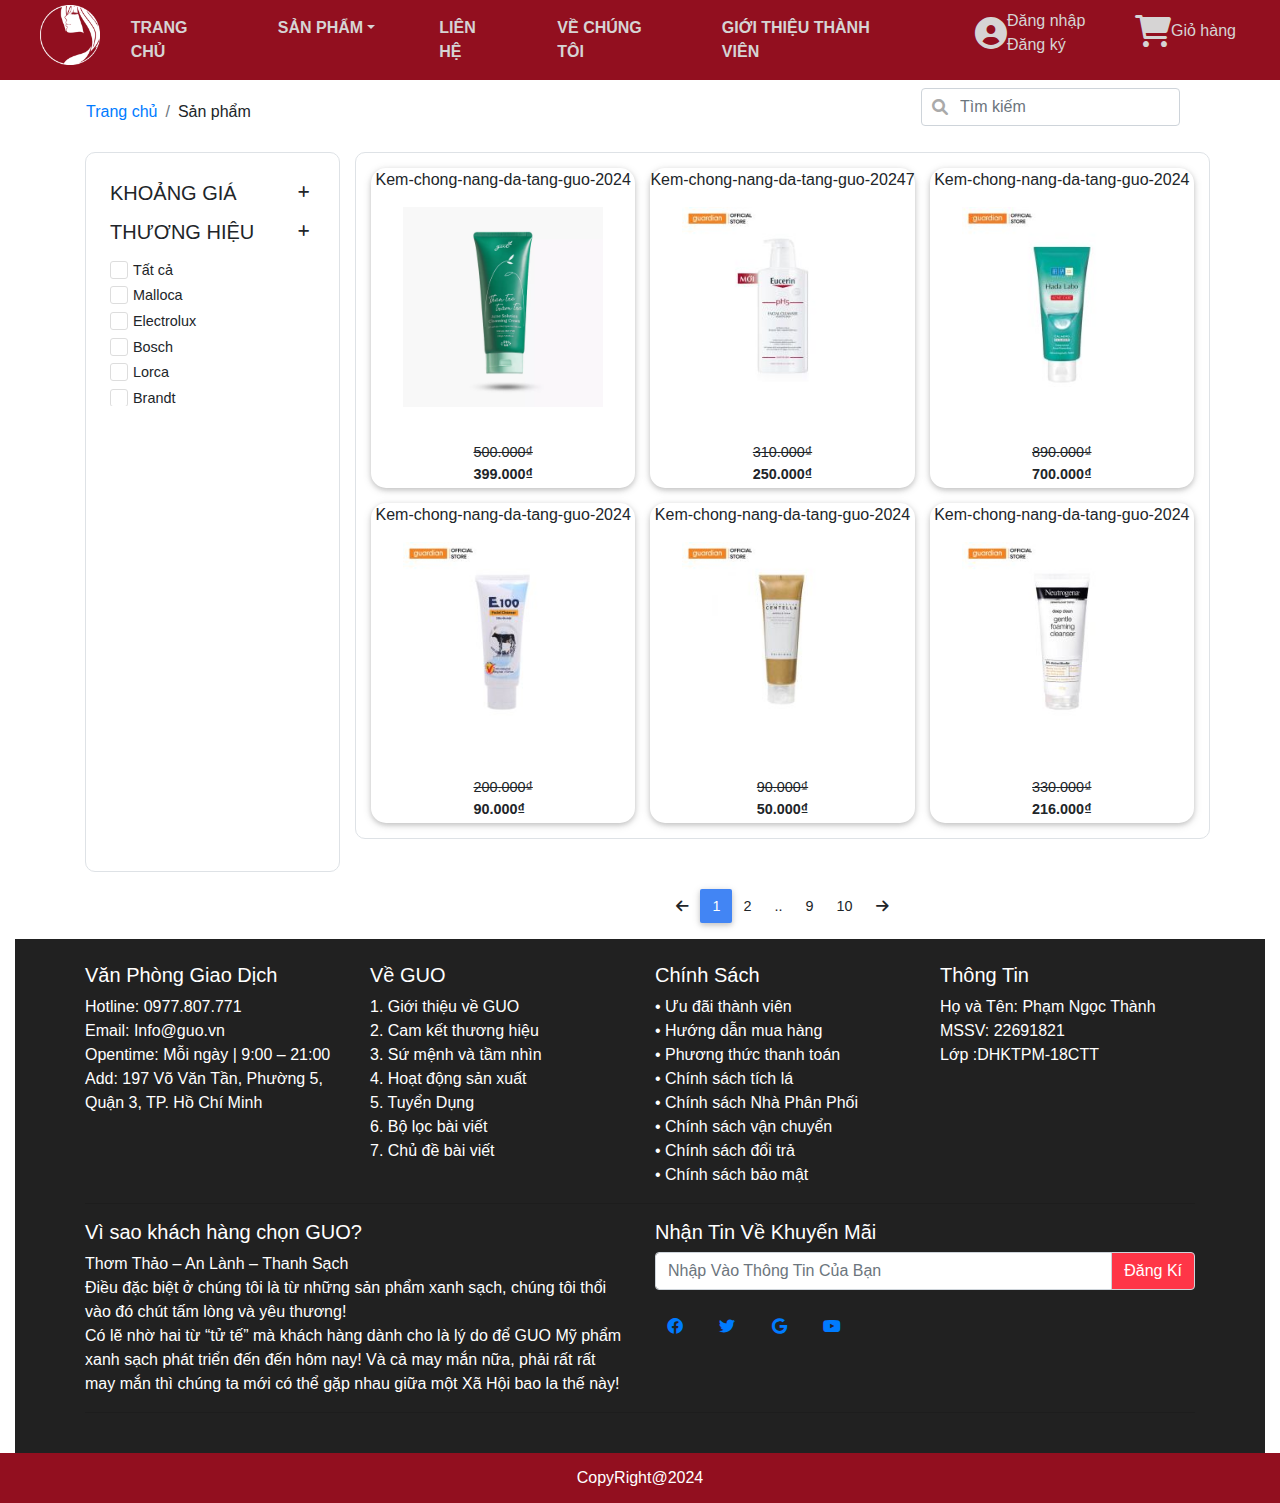
<file: html/SanPham.html>
<!DOCTYPE html>
<html lang="en">

<head>
    <meta charset="UTF-8">
    <meta http-equiv="X-UA-Compatible" content="IE=edge">
    <meta name="viewport" content="width=device-width, initial-scale=1.0">
    <link rel="shortcut icon" href="../img/Logo/logo1.png" type="image/x-icon">
    <link rel="stylesheet" href="../css/bootstrap.min.css">
    <link rel="stylesheet" href="../css/all.min.css">
    <link rel="stylesheet" href="../css/TrangChu.css">
    <link rel="stylesheet" href="../css/mdb.css">
    <link rel="stylesheet" href="../css/footer.css">
    <!-- Bố trí layout cho trang sản phẩm -->
    <link rel="stylesheet" href="../css/Product-Grid.css">
    <title>Sản phẩm</title>
    <script src="../js/jquery-3.6.0.min.js"></script>
    <script src="../js/bootstrap.min.js"></script>
    <!-- File javascript lưu thông tin từng sản phẩm -->
    <script src="../js/ListProduct.js"></script>
    <!-- Load dữ liệu vào từng card sản phẩm -->
    <script src="../js/KemChongNang.js"></script>
    <script src="../js/TrangChu.js"></script>
    <style>
        .has-search .form-control {
            padding-left: 2.375rem;
        }

        .has-search .form-control-feedback {
            position: absolute;
            z-index: 2;
            display: block;
            width: 2.375rem;
            height: 2.375rem;
            line-height: 2.375rem;
            text-align: center;
            color: #aaa;
        }
    </style>
</head>

<body>
    <div class="container-fluid">
        <header class="row" style="background-color:#920F1F;">
            <div class="col-md-1">
                <a href="../html/TrangChu.html"><img src="../img/Logo/icon-192x192.png" class="navbar-brand img-fluid"
                        alt="" style="max-width: 150px; height: 70px; padding-left: 25px;"></a>
            </div>
            <nav class="navbar navbar-expand col-md-8">
                <ul class="navbar-nav m-auto">
                    <li class="nav-item pf-5 pr-5 align-items-center font-weight-bold"><a href="../html/TrangChu.html"
                            class="nav-link navbar-link">TRANG CHỦ</a></li>
                    <li class="nav-item dropdown pf-5 pr-5 align-items-center font-weight-bold">
                        <a href="" class="nav-link navbar-link dropdown-toggle" data-toggle="dropdown">SẢN PHẨM</a>
                        <div class="dropdown-menu">
                            <a href="../html/SanPham.html" class="dropdown-item pt-1 pb-0">Sữa Rửa Mặt</a>
                            <a href="../html/SanPham.html" class="dropdown-item pt-1 pb-0">Sản Phẩm Dưỡng Môi</a>
                            <a href="../html/SanPham.html" class="dropdown-item pt-1 pb-0">Nước Tẩy Trang</a>
                            <a href="../html/SanPham.html" class="dropdown-item pt-1 pb-0">Mặt Nạ</a>
                            <a href="../html/SanPham.html" class="dropdown-item pt-1 pb-0">Kem Chống Nắng</a>
                            <a href="../html/SanPham.html" class="dropdown-item pt-1 pb-0">Son Môi</a>
                            <a href="../html/SanPham.html" class="dropdown-item pt-1 pb-0">Serum Dưỡng Trắng</a>
                            <a href="../html/SanPham.html" class="dropdown-item pt-1 pb-0">Kem Chấm Mụn</a>
                        </div>
                    </li>
                    <li class="nav-item pf-5 pr-5 align-items-center font-weight-bold"><a href="../html/LienHe.html"
                            class="nav-link navbar-link">LIÊN HỆ</a></li>
                    <li class="nav-item pf-5 pr-5 align-items-center font-weight-bold"><a href="../html/VeChungToi.html"
                            class="nav-link navbar-link">VỀ CHÚNG TÔI</a></li>
                    <li class="nav-item pf-5 pr-5 align-items-center font-weight-bold"><a
                            href="../html/GioiThieuThanhVien.html" class="nav-link navbar-link">GIỚI THIỆU THÀNH
                            VIÊN</a></li>
                </ul>
            </nav>
            <div class="col-md-3">
                <div class="row h-100">
                    <div class="col-md d-flex flex-column justify-content-around">
                        <div>
                            <div class="d-inline-flex">
                                <div class="d-flex flex-column justify-content-around"><i
                                        class="fas fa-user-circle fa-2x navbar-link"></i></div>
                                <div>
                                    <a href="" class="text-decoration-none navbar-link" id="btnDangNhap"
                                        data-toggle="modal">Đăng nhập <br></a>
                                    <a href="../html/DangKy.html" class="text-decoration-none navbar-link">Đăng ký</a>
                                </div>
                            </div>
                        </div>
                    </div>
                    <div class="col-md d-flex flex-column justify-content-around">
                        <div class="">
                            <div class="d-inline-flex">
                                <div class="d-flex flex-column justify-content-around"><i
                                        class="fas fa-cart-shopping fa-2x navbar-link"></i></div>
                                <div class="d-flex flex-column justify-content-around">
                                    <a href="../html/GioHang.html" class="text-decoration-none navbar-link">Giỏ
                                        hàng</a>
                                </div>
                            </div>
                        </div>
                    </div>
                </div>
            </div>
        </header>
        <div class="container pt-2">
            <div>
                <div class="row w-100 d-inline-flex justify-content-between">
                    <ol class="breadcrumb bg-white">
                        <li class="breadcrumb-item"><a href="../html/TrangChu.html">Trang chủ</a></li>
                        <li class="breadcrumb-item" aria-current="page">Sản phẩm</li>
                    </ol>
                    <div class="form-group has-search">
                        <span class="fa fa-search form-control-feedback"></span>
                        <input type="search" class="form-control" placeholder="Tìm kiếm">
                    </div>
                </div>
                <div class="row">
                    <div class="col-3">
                        <div id="filter-product" class="border p-4">
                            <h5 class="text-uppercase d-flex justify-content-between align-items-center">
                                <span>Khoảng giá</span>
                                <button type="button" class="btn shadow-none p-0" data-toggle="collapse"
                                    data-target="#filter-price"><i class="fas fa-plus"></i></button>
                            </h5>
                            <div class="collapse" id="filter-price">
                                <div class="my-md-1">
                                    <label class="tick">0 - 100.000
                                        <input type="checkbox">
                                        <span class="check"></span>
                                    </label>
                                </div>
                                <div class="my-md-1">
                                    <label class="tick">200.000 - 300.000
                                        <input type="checkbox">
                                        <span class="check"></span>
                                    </label>
                                </div>
                                <div class="my-md-1">
                                    <label class="tick">300.000 - 500.000
                                        <input type="checkbox">
                                        <span class="check"></span>
                                    </label>
                                </div>
                                <div class="my-md-1">
                                    <label class="tick">500.000 - 1.000.000
                                        <input type="checkbox">
                                        <span class="check"></span>
                                    </label>
                                </div>
                                <div class="my-md-1">
                                    <label class="tick">1.000.000 - 3.000.000
                                        <input type="checkbox">
                                        <span class="check"></span>
                                    </label>
                                </div>
                                <div class="my-md-1">
                                    <label class="tick">Trên 3.000.000
                                        <input type="checkbox">
                                        <span class="check"></span>
                                    </label>
                                </div>
                            </div>
                            <h5 class="text-uppercase d-flex justify-content-between align-items-center">
                                <span>Thương hiệu</span>
                                <button type="button" class="btn shadow-none p-0" data-toggle="collapse"
                                    data-target="#filter-thuonghieu"><i class="fas fa-plus"></i></button>
                            </h5>
                            <div class="chkThuongHieu" id="filter-thuonghieu">
                                <div class="my-md-1">
                                    <label class="tick">Tất cả
                                        <input type="checkbox">
                                        <span class="check"></span>
                                    </label>
                                </div>
                                <div class="my-md-1">
                                    <label class="tick">Malloca
                                        <input type="checkbox">
                                        <span class="check"></span>
                                    </label>
                                </div>
                                <div class="my-md-1">
                                    <label class="tick">Electrolux
                                        <input type="checkbox">
                                        <span class="check"></span>
                                    </label>
                                </div>
                                <div class="my-md-1">
                                    <label class="tick">Bosch
                                        <input type="checkbox">
                                        <span class="check"></span>
                                    </label>
                                </div>
                                <div class="my-md-1">
                                    <label class="tick">Lorca
                                        <input type="checkbox">
                                        <span class="check"></span>
                                    </label>
                                </div>
                                <div class="my-md-1">
                                    <label class="tick">Brandt
                                        <input type="checkbox">
                                        <span class="check"></span>
                                    </label>
                                </div>
                                <div class="my-md-1">
                                    <label class="tick">Teka
                                        <input type="checkbox">
                                        <span class="check"></span>
                                    </label>
                                </div>
                                <div class="my-md-1">
                                    <label class="tick">Cata
                                        <input type="checkbox">
                                        <span class="check"></span>
                                    </label>
                                </div>
                                <div class="my-md-1">
                                    <label class="tick">Panasonic
                                        <input type="checkbox">
                                        <span class="check"></span>
                                    </label>
                                </div>
                            </div>
                        </div>
                    </div>
                    <div class="col-9">
                        <div id="product">
                            <div class="row border" id="list-product"
                                style="border-radius: 10px; padding-right: 15px; padding-top: 15px;margin-bottom: 50px;">
                            </div>
                            <div class="row d-flex justify-content-center">
                                <ul class="pagination">
                                    <li class="page-item"><a class="page-link" href="#" id=""><i
                                                class="fa-solid fa-arrow-left"></i></a></li>
                                    <li class="page-item active"><a class="page-link" href="#">1</a></li>
                                    <li class="page-item"><a class="page-link" href="#">2</a></li>
                                    <li class="page-item"><a class="page-link" href="#">..</a></li>
                                    <li class="page-item"><a class="page-link" href="#">9</a></li>
                                    <li class="page-item"><a class="page-link" href="#">10</a></li>
                                    <li class="page-item"><a class="page-link" href="#" id=""><i
                                                class="fa-solid fa-arrow-right"></i></a></li>
                                </ul>
                            </div>
                        </div>
                    </div>
                </div>
            </div>
        </div>
        <section class="footer bg-dark text-white py-4">
            <div class="container">
                <div class="row">
                    <div class="col-md-3">
                        <h5>Văn Phòng Giao Dịch</h5>
                        <ul class="listmenu">
                            <li class="li_Menu"><a href="#" title="Hotline"> Hotline: 0977.807.771</a></li>
                            <li class="li_Menu"><a href="#" title="Trang Chủ"> Email: Info@guo.vn</a></li>
                            <li class="li_Menu"><a href="#" title="Trang Chủ"> Opentime: Mỗi ngày | 9:00 – 21:00</a>
                            </li>
                            <li class="li_Menu"><a href="#" title="Trang Chủ"> Add: 197 Võ Văn Tần, Phường 5, Quận 3,
                                    TP. Hồ Chí Minh</a></li>
                        </ul>
                    </div>
                    <div class="col-md-3">
                        <h5>Về GUO</h5>
                        <ul class="listmenu">
                            <li class="li_Menu"><a href="#" title="Hotline"> 1. Giới thiệu về GUO</a></li>
                            <li class="li_Menu"><a href="#" title="Trang Chủ"> 2. Cam kết thương hiệu</a></li>
                            <li class="li_Menu"><a href="#" title="Trang Chủ"> 3. Sứ mệnh và tầm nhìn</a>
                            </li>
                            <li class="li_Menu"><a href="#" title="Trang Chủ"> 4. Hoạt động sản xuất</a></li>
                            <li class="li_Menu"><a href="#" title="Trang Chủ"> 5. Tuyển Dụng</a></li>
                            <li class="li_Menu"><a href="#" title="Trang Chủ"> 6. Bộ lọc bài viết</a></li>
                            <li class="li_Menu"><a href="#" title="Trang Chủ"> 7. Chủ đề bài viết</a></li>
                        </ul>
                    </div>
                    <div class="col-md-3">
                        <h5>Chính Sách </h5>
                        <ul class="listmenu">
                            <li class="li_Menu"><a href="#" title="Hotline"> • Ưu đãi thành viên</a></li>
                            <li class="li_Menu"><a href="#" title="Trang Chủ"> • Hướng dẫn mua hàng</a></li>
                            <li class="li_Menu"><a href="#" title="Trang Chủ"> • Phương thức thanh toán</a>
                            </li>
                            <li class="li_Menu"><a href="#" title="Trang Chủ"> • Chính sách tích lá</a></li>
                            <li class="li_Menu"><a href="#" title="Trang Chủ"> • Chính sách Nhà Phân Phối</a></li>
                            <li class="li_Menu"><a href="#" title="Trang Chủ"> • Chính sách vận chuyển</a></li>
                            <li class="li_Menu"><a href="#" title="Trang Chủ"> • Chính sách đổi trả</a></li>
                            <li class="li_Menu"><a href="#" title="Trang Chủ"> • Chính sách bảo mật</a></li>
                        </ul>
                    </div>
                    <div class="col-md-3">
                        <h5>Thông Tin</h5>
                        <ul class="listmenu">
                            <li class="li_Menu"><a href="../html/GioiThieuThanhVien.html" title="Trang Chủ"> Họ và Tên:
                                    Phạm Ngọc Thành</a></li>
                            <li class="li_Menu"><a href="../html/GioiThieuThanhVien.html" title="Trang Chủ">MSSV:
                                    22691821</a></li>
                            <li class="li_Menu"><a href="../html/GioiThieuThanhVien.html" title="Trang Chủ"> Lớp
                                    :DHKTPM-18CTT</a></li>

                        </ul>
                    </div>
                </div>
                <hr>
                <div class="row">
                    <div class="col-md-6">
                        <h5>Vì sao khách hàng chọn GUO?
                        </h5>
                        <p class="m-0">Thơm Thảo – An Lành – Thanh Sạch</p>
                        <p class="m-0">Điều đặc biệt ở chúng tôi là từ những sản phẩm xanh sạch, chúng tôi thổi vào đó
                            chút tấm lòng và yêu thương!</p>
                        <p class="m-0">Có lẽ nhờ hai từ “tử tế” mà khách hàng dành cho là lý do để GUO Mỹ phẩm xanh sạch
                            phát triển đến đến hôm nay! Và cả may
                            mắn nữa, phải rất rất may mắn thì chúng ta mới có thể gặp nhau giữa một Xã Hội bao la thế
                            này!</p>

                    </div>
                    <div class="col-md-6">
                        <h5>Nhận Tin Về Khuyến Mãi</h5>
                        <div class="input-group mb-3">
                            <input type="text" class="form-control" placeholder="Nhập Vào Thông Tin Của Bạn"
                                aria-label="Recipient's username" aria-describedby="basic-addon2">
                            <div class="input-group-append">
                                <span class="input-group-text text-white btn-danger" id="basic-addon2">Đăng Kí</span>
                            </div>
                        </div>
                        <div>
                            <!-- Update the `href` attributes with your actual social media links -->
                            <a href="https://www.facebook.com/profile.php?id=61557490796759&mibextid=ZbWKwL"
                                class="box50 border border-dark mr-2">
                                <i class="fa-brands fa-facebook"></i>
                            </a>
                            <a href="https://www.twitter.com/yourprofile" class="box50 border border-dark mr-2">
                                <i class="fa-brands fa-twitter"></i>
                            </a>
                            <a href="http://www.google.com/" class="box50 border border-dark mr-2">
                                <i class="fa-brands fa-google"></i>
                            </a>
                            <a href="https://www.youtube.com/" class="box50 border border-dark mr-2">
                                <i class="fa-brands fa-youtube"></i>
                            </a>
                        </div>
                    </div>
                </div>
                <hr>
                <div class="row">

                </div>
        </section>
    </div>
    <div style="background-color: #920F1F; height: 50px; display: flex; align-items: center; justify-content: center;">
        <h6 style="color: white; margin: 0;">CopyRight@2024</h6>
    </div>

    <!-- Modal đăng nhập -->
    <!-- Phần modal: impor thư viện mba -->
    <div class="modal fade" id="signinPage">
        <div class="modal-dialog">
            <div class="modal-content">

                <div class="modal-header text-center">
                    <h3 class="modal-title w-100 dark-grey-text font-weight-bold">Đăng nhập</h3>
                    <button type="button" class="close" data-dismiss="modal" aria-label="Close">&times;</button>
                </div>

                <div class="modal-body mx-4">
                    <div class="md-form">
                        <input type="email" id="email" class="form-control validate">
                        <label data-error="wrong" data-success="right">Tên đăng nhập</label>
                    </div>

                    <div class="md-form">
                        <input type="password" id="password" class="form-control validate">
                        <label data-error="wrong" data-success="right">Mật khẩu</label>
                        <p class="font-small blue-text d-flex justify-content-end"><a href="#"
                                class="blue-text ml-1">Quên
                                mật khẩu?</a></p>
                    </div>

                    <div class="text-center mb-3">
                        <button type="button" onclick="checkLogin()" class="btn btn-primary btn-block z-depth-1a">Đăng
                            nhập</button>
                    </div>
                    <p class="font-small dark-grey-text d-flex justify-content-center">hoặc đăng nhập với:</p>

                    <div class="row my-3 justify-content-center">
                        <button type="button" class="btn btn-primary z-depth-1a"><i
                                class="fab fa-facebook-f text-center"></i></button>
                        <button type="button" class="btn btn-purple z-depth-1a"><i
                                class="fab fa-twitter text-center"></i></button>
                        <button type="button" class="btn btn-red z-depth-1a"><i
                                class="fab fa-google-plus-g text-center"></i></button>
                    </div>
                </div>
            </div>
        </div>
    </div>

    <script>
        function checkLogin() {
            var email = document.getElementById("email").value;
            var password = document.getElementById("password").value;

            if (email === "example@gmail.com" && password === "123456") {
                alert("Đăng nhập thành công!");
                $('#signinPage').modal('hide');
            } else {
                alert("Tên đăng nhập hoặc mật khẩu không đúng!");
            }
        }
    </script>
</body>

</html>
</file>
<file: css/TrangChu.css>
:root {
    --color-text-nav: rgb(214, 212, 212);
}

.navbar-link {
    color: var(--color-text-nav);
}

.navbar-link:hover {
    color: #DB963C;
}

.owl-prev span,
.owl-next span {
    font-size: 30px;
    display: block;
    width: 50px;
}

.card {
    border-radius: 15px;
    cursor: pointer;
    transition: .3s all ease-in-out;
}

.card:hover {
    box-shadow: 2px 2px 5px rgb(59, 59, 59);
    transform: scale(1.01);
}

.card-img-top {
    padding-top: 10px;
}

.item {
    margin-top: 10px;
}

.card .product-name {
    font-weight: 600;
    font-size: 15px;
}

.price {
    font-size: 20px;
}

.price-old {
    text-decoration: line-through;
}

/* Phần css của giảm giá */
.ribbon {
    position: relative;
}

.ribbon2 {
    width: 50px;
    padding: 10px 0;
    position: absolute;
    top: -6px;
    left: 25px;
    text-align: center;
    border-top-left-radius: 3px;
    background: red;
    color: white;
    font-size: 15px;
}

.ribbon2:before {
    height: 0;
    width: 0;
    right: -5.5px;
    top: 0.1px;
    border-right: 6px solid transparent;
}

.ribbon2:before,
.ribbon2:after {
    content: "";
    position: absolute;
}

.ribbon2:after {
    height: 0;
    width: 0;
    bottom: -29.5px;
    left: 0;
    border-left: 25px solid red;
    border-right: 25px solid red;
    border-bottom: 30px solid transparent;
}

.border-bottom {
    padding-left: 25px;
    padding-right: 5px;
    /* Thêm padding dưới cho phần border-bottom */
}

/* Loại bỏ thanh cuộn ngang */
body {
    overflow-x: hidden;
}

/* Sử dụng đơn vị đo linh hoạt cho container chính */
.container-fluid {
    width: 100%;
}

/* Sử dụng Flexbox cho header */
header.row {
    display: flex;
    flex-wrap: nowrap;
}

/* Thiết lập chiều rộng linh hoạt cho các phần tử trong header */
header.row .col-md-1,
header.row .col-md-8,
header.row .col-md-3 {
    flex: 1;
}

/* Thiết lập chiều rộng linh hoạt cho các phần tử trong footer */
footer.text-muted.row section {
    flex: 1;
}

/* Sử dụng đơn vị đo linh hoạt cho carousel */
.carousel-inner .carousel-item {
    width: 100%;
}

/* Thiết lập chiều rộng linh hoạt cho các phần tử trong carousel */
.carousel-inner .carousel-item img {
    width: 100%;
}

/* Sử dụng đơn vị đo linh hoạt cho các sản phẩm */
#product-sales .item {
    width: 100%;
}

.search-bar {
    display: flex;
    align-items: center;
    margin-top: 15px;
    /* Khoảng cách giữa thanh tìm kiếm và logo */
    width: 100%;
    /* Đảm bảo thanh tìm kiếm mở rộng hết chiều rộng của header */
}

.search-input {
    flex-grow: 1;
    border-radius: 5px;
    /* Điều chỉnh bo tròn của ô nhập liệu */
    border: 1px solid #ccc;
    /* Màu đường viền */
    padding: 8px 40px 8px 12px;
    /* Khoảng cách giữa nội dung và viền (40px để tạo chỗ cho logo) */
    margin-bottom: 15px;
}

/* CSS để điều chỉnh kích thước của hình ảnh */
.img-thumbnail {
    border: 2px solid #dee2e6;
    border-radius: 10px;
    max-width: 100%;
    height: auto;
}

/* Xóa margin phía bên phải của hình cuối cùng để tránh khoảng cách thừa */
.img-thumbnail:last-child {
    margin-right: 0;
}

/* CSS để điều chỉnh khoảng cách giữa các hình ảnh */
.d-flex>div {
    margin-bottom: 15px;
    /* Khoảng cách dưới giữa các hình ảnh */
}
</file>
<file: css/ChiTietSanPham.css>
.picture img {
    width: inherit;
    height: 300px;
    object-fit: contain;
    display: block;
}

.checked {
    color: orange;
}

#tinhtrang {
    font-family: 'Poppins', sans-serif;
}

.sharebuttons a {
    color: #fff !important;
    font-size: 10px;
}

.btn-facebook {
    background: #3b5998;
}

.btn-twitter {
    background: #00acee;
}

.btn-messenger {
    background: #0094FF;
}

.btn-copy {
    background: #32383a;
}

.btn-facebook:hover {
    background: #2f4679;
}

.btn-twitter:hover {
    background: #0089bd;
}

.btn-messenger:hover {
    background: #169dfd;
}

.btn-copy:hover {
    background: #42484b;
}
</file>
<file: css/footer.css>
.box50 {
    width: 40px;
    height: 40px;
    text-align: center;
    line-height: 40px;
    display: inline-block;
}

.footer ul {
    list-style: none;
    padding: 0px;
    margin: 0px;

}

.footer ul>li>a {
    text-decoration: none;
    color: white;

}
</file>
<file: css/Product-Grid.css>
/*File css bố cục cho trang Sản phẩm*/


.col-4 {
    padding-right: 0;
    margin-bottom: 15px;
}

.card {
    cursor: pointer;
    transition: .3s all ease-in-out;
    height: 320px;
}

.card:hover {
    box-shadow: 2px 2px 15px rgb(59, 59, 59);
    transform: scale(1.01);
}

.card .product-name {
    font-weight: 600;
}

.card-img img {
    /* padding-top: 10px; */
    width: inherit;
    height: 200px;
    object-fit: contain;
    display: block;
}

.price {
    font-size: 0.9rem;
}

.text-del {
    text-decoration: line-through;
}


label {
    cursor: pointer
}

.tick {
    display: block;
    position: relative;
    padding-left: 23px;
    cursor: pointer;
    font-size: 0.9rem;
    margin: 0
}

.tick input {
    position: absolute;
    opacity: 0;
    cursor: pointer;
    height: 0;
    width: 0
}

.check {
    position: absolute;
    top: 1px;
    left: 0;
    height: 18px;
    width: 18px;
    background-color: #fff;
    border: 1px solid #ddd;
    border-radius: 3px
}

.tick:hover input~.check {
    background-color: #f3f3f3
}

.tick input:checked~.check {
    background-color: #ffffff
}

.check:after {
    content: "";
    position: absolute;
    display: none
}

.tick input:checked~.check:after {
    display: block;
    transform: rotate(45deg) scale(1)
}

.tick .check:after {
    left: 6px;
    top: 2px;
    width: 5px;
    height: 10px;
    border: solid rgb(0, 0, 0);
    border-width: 0 3px 3px 0;
    transform: rotate(45deg) scale(2)
}

/*Sửa thanh cuộn*/
.chkThuongHieu {
    height: 150px;
    overflow-y: scroll;
}

.chkThuongHieu::-webkit-scrollbar {
    width: 5px;
}

.chkThuongHieu::-webkit-scrollbar-track {
    background: #eee;
}

.chkThuongHieu::-webkit-scrollbar-thumb {
    border-radius: 1rem;
    background-color: #00d2ff;
    background-image: linear-gradient(to top, #fff 0%, #000 100%);
}

#filter-product {
    border-radius: 10px;
}
</file>
